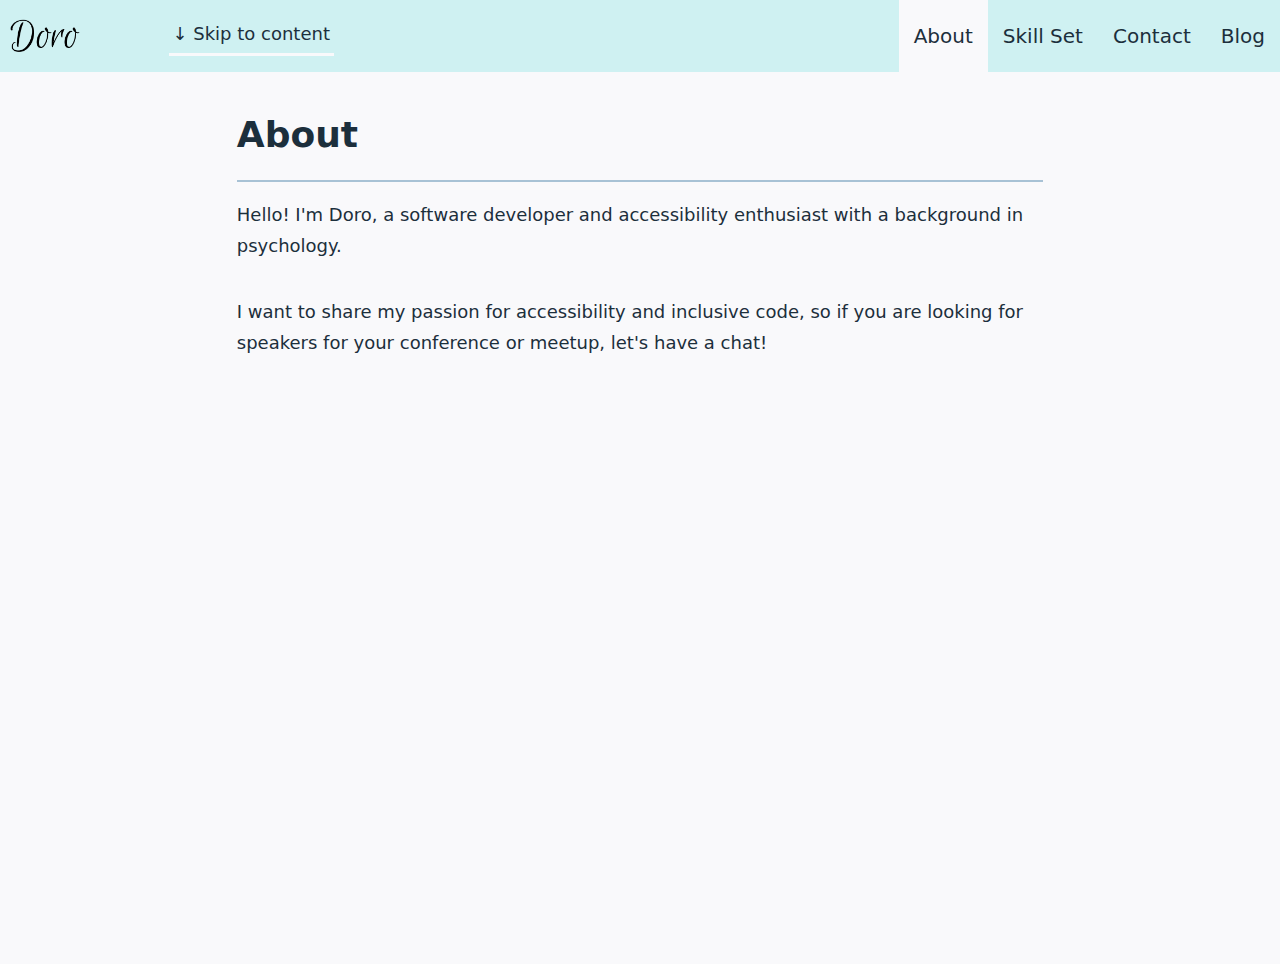
<file: index.html>
<!DOCTYPE html>
<html lang="en">
<head>
    <meta charset="UTF-8">
    <meta name="viewport" content="width=device-width, initial-scale=1.0">
    <title>About, Doro Hinrichs</title>
    <link rel="stylesheet" href="index.css"/>
    <link rel="stylesheet" href="index.css"/>
</head>
<body>
    <header>
      <div class="logo-skiplink-container">
        <img src="./images/doroLogo.png" alt="Doro logo" class="doro-logo">
        <a href="#main" class="skip-to-content"><span aria-hidden="true">&darr;&nbsp;</span>Skip to content</a>
      </div>
        <nav>
            <a href="index.html" class="nav-link active">About</a>
            <span class="line" aria-hidden="true"></span>
            <a href="skills.html" class="nav-link">Skill Set</a>
            <span class="line" aria-hidden="true"></span>
            <a href="contact.html" class="nav-link">Contact</a>
            <span class="line" aria-hidden="true"></span>
            <a href="blog.html" class="nav-link">Blog</a>
        </nav>
    </header>
    <main id="main">
        <section>
            <h1>About</h1>
            <p>
              Hello! I&apos;m Doro, a software developer and accessibility enthusiast with a background in psychology.
            </p>
            <p>
              I want to share my passion for accessibility and inclusive code, so if you 
              are looking for speakers for your conference or meetup, let&apos;s have a chat!
            </p>
          </section>
    </main>
</body>
</html>
</file>
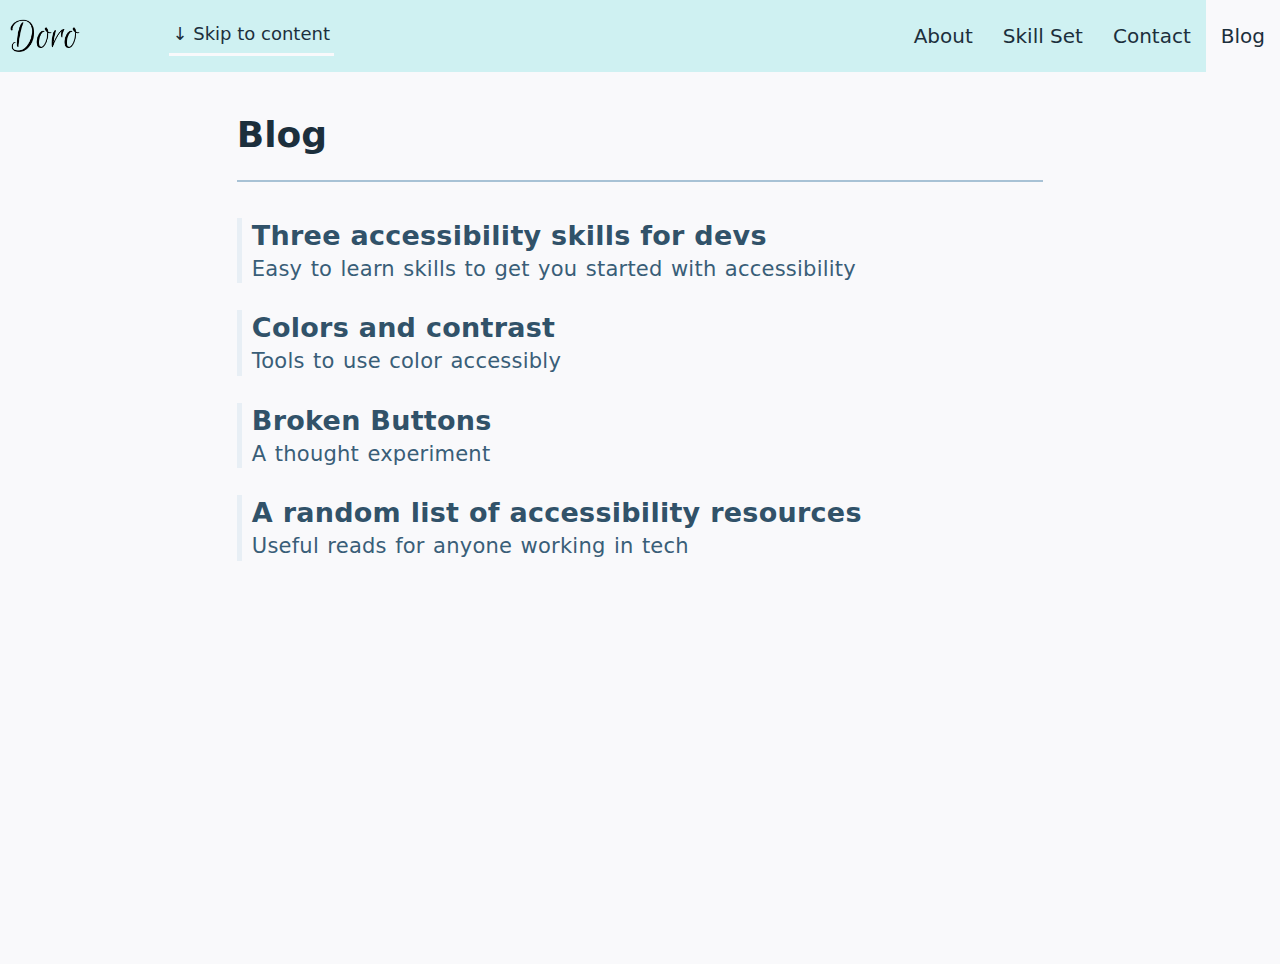
<file: blog.html>
<!DOCTYPE html>
<html lang="en">
<head>
    <meta charset="UTF-8">
    <meta name="viewport" content="width=device-width, initial-scale=1.0">
    <title>Blog, Doro Hinrichs</title>
    <link rel="stylesheet" href="index.css"/>
    <link rel="stylesheet" href="blog.css"/>
</head>
<body>
    <header>
      <div class="logo-skiplink-container">
        <img src="./images/doroLogo.png" alt="Doro logo" class="doro-logo">
        <a href="#main" class="skip-to-content"><span aria-hidden="true">&darr;&nbsp;</span>Skip to content</a>
      </div>
        <nav>
          <a href="index.html" class="nav-link">About</a>
          <span class="line" aria-hidden="true"></span>
          <a href="skills.html" class="nav-link">Skill Set</a>
          <span class="line" aria-hidden="true"></span>
          <a href="contact.html" class="nav-link">Contact</a>
          <span class="line before-active" aria-hidden="true"></span>
          <a href="blog.html" class="nav-link active">Blog</a>
      </nav>
    </header>
    <main id="main">
      <section class="blog-container">
        <h1>Blog</h1>
        <div class="blog-post-links-container">
        <a href="three_things.html" class="blog-post-links">
          <h2>Three accessibility skills for devs</h2>
          <h3>Easy to learn skills to get you started with accessibility</h3>
        </a>
        <a href="useful_links.html" class="blog-post-links">
          <h2>Colors and contrast</h2>
          <h3>Tools to use color accessibly</h3>
        </a>
        <a href="broken_button.html" class="blog-post-links">
          <h2>Broken Buttons</h2>
          <h3>A thought experiment</h3>
        </a>
        <a href="random_resources.html" class="blog-post-links">
          <h2>A random list of accessibility resources</h2>
          <h3>Useful reads for anyone working in tech</h3>
        </a>
      </div>
      </section>
    </main>
</body>
</html>
</file>
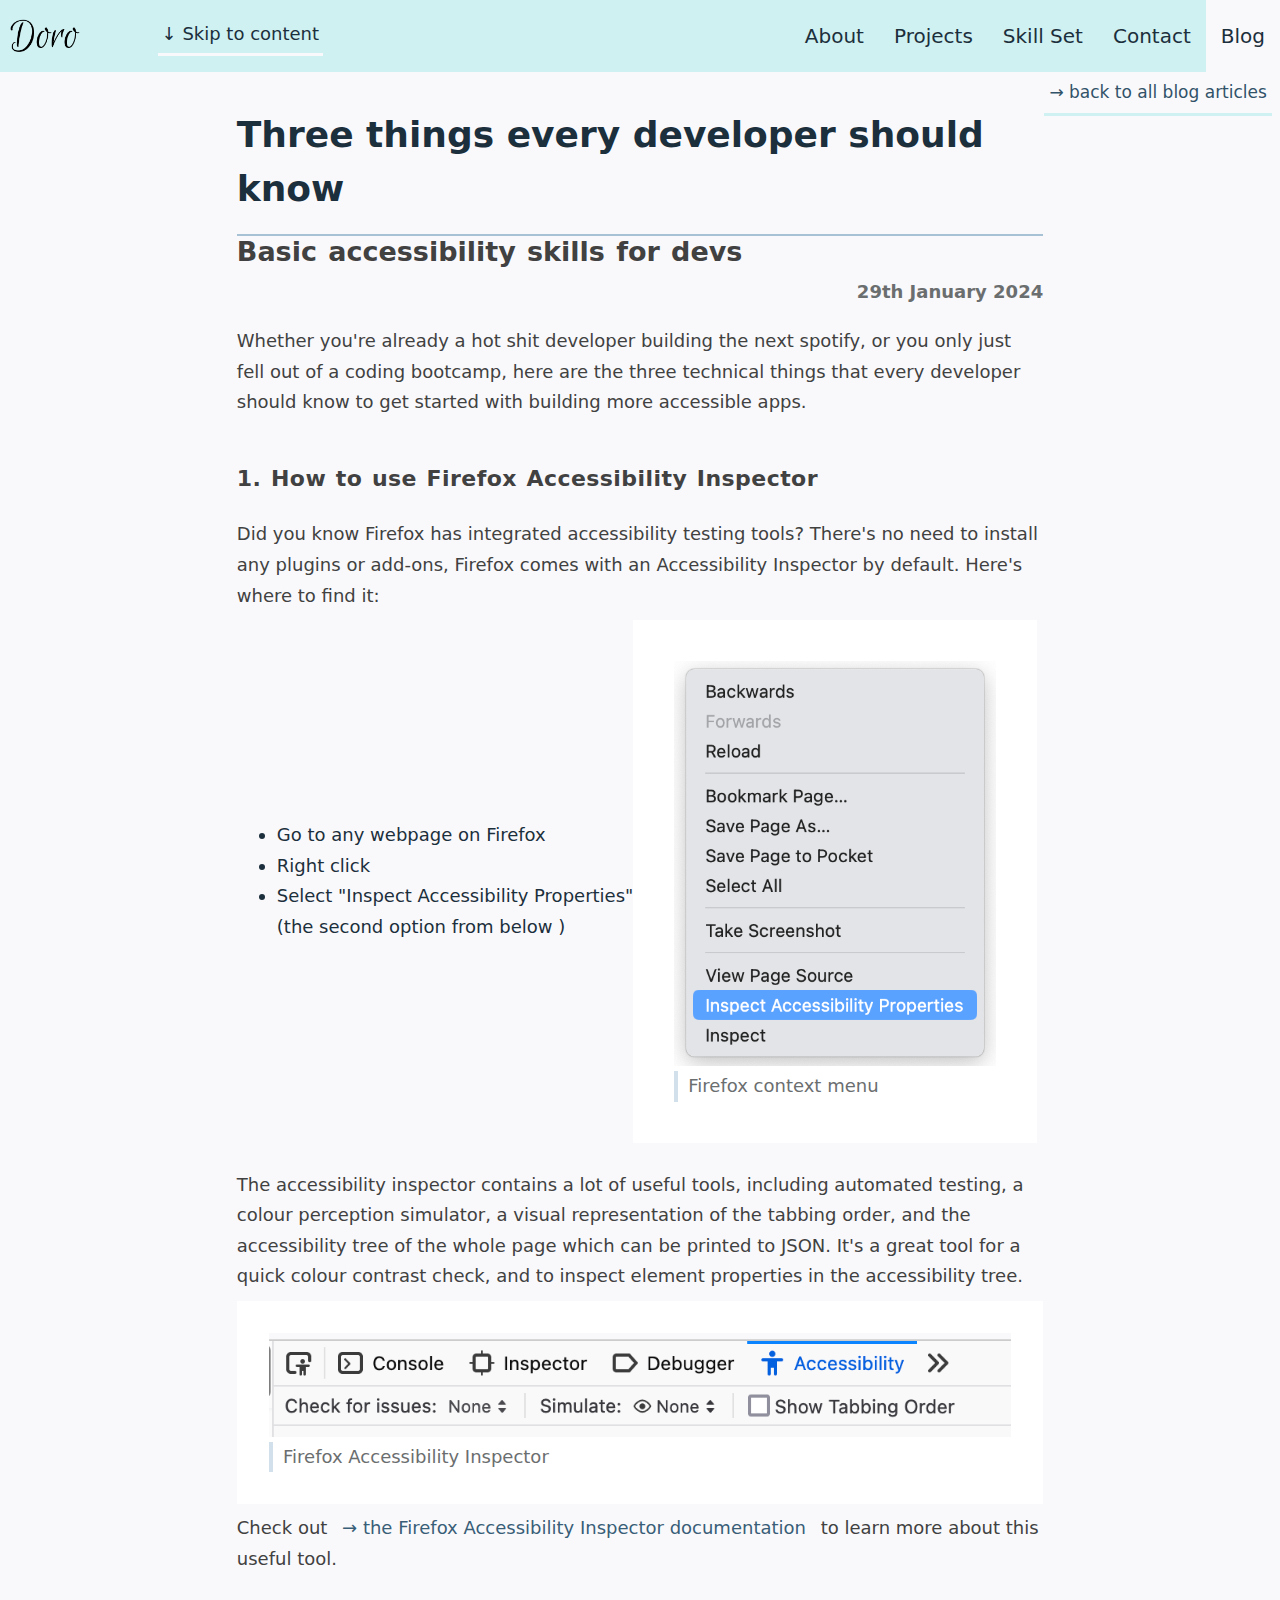
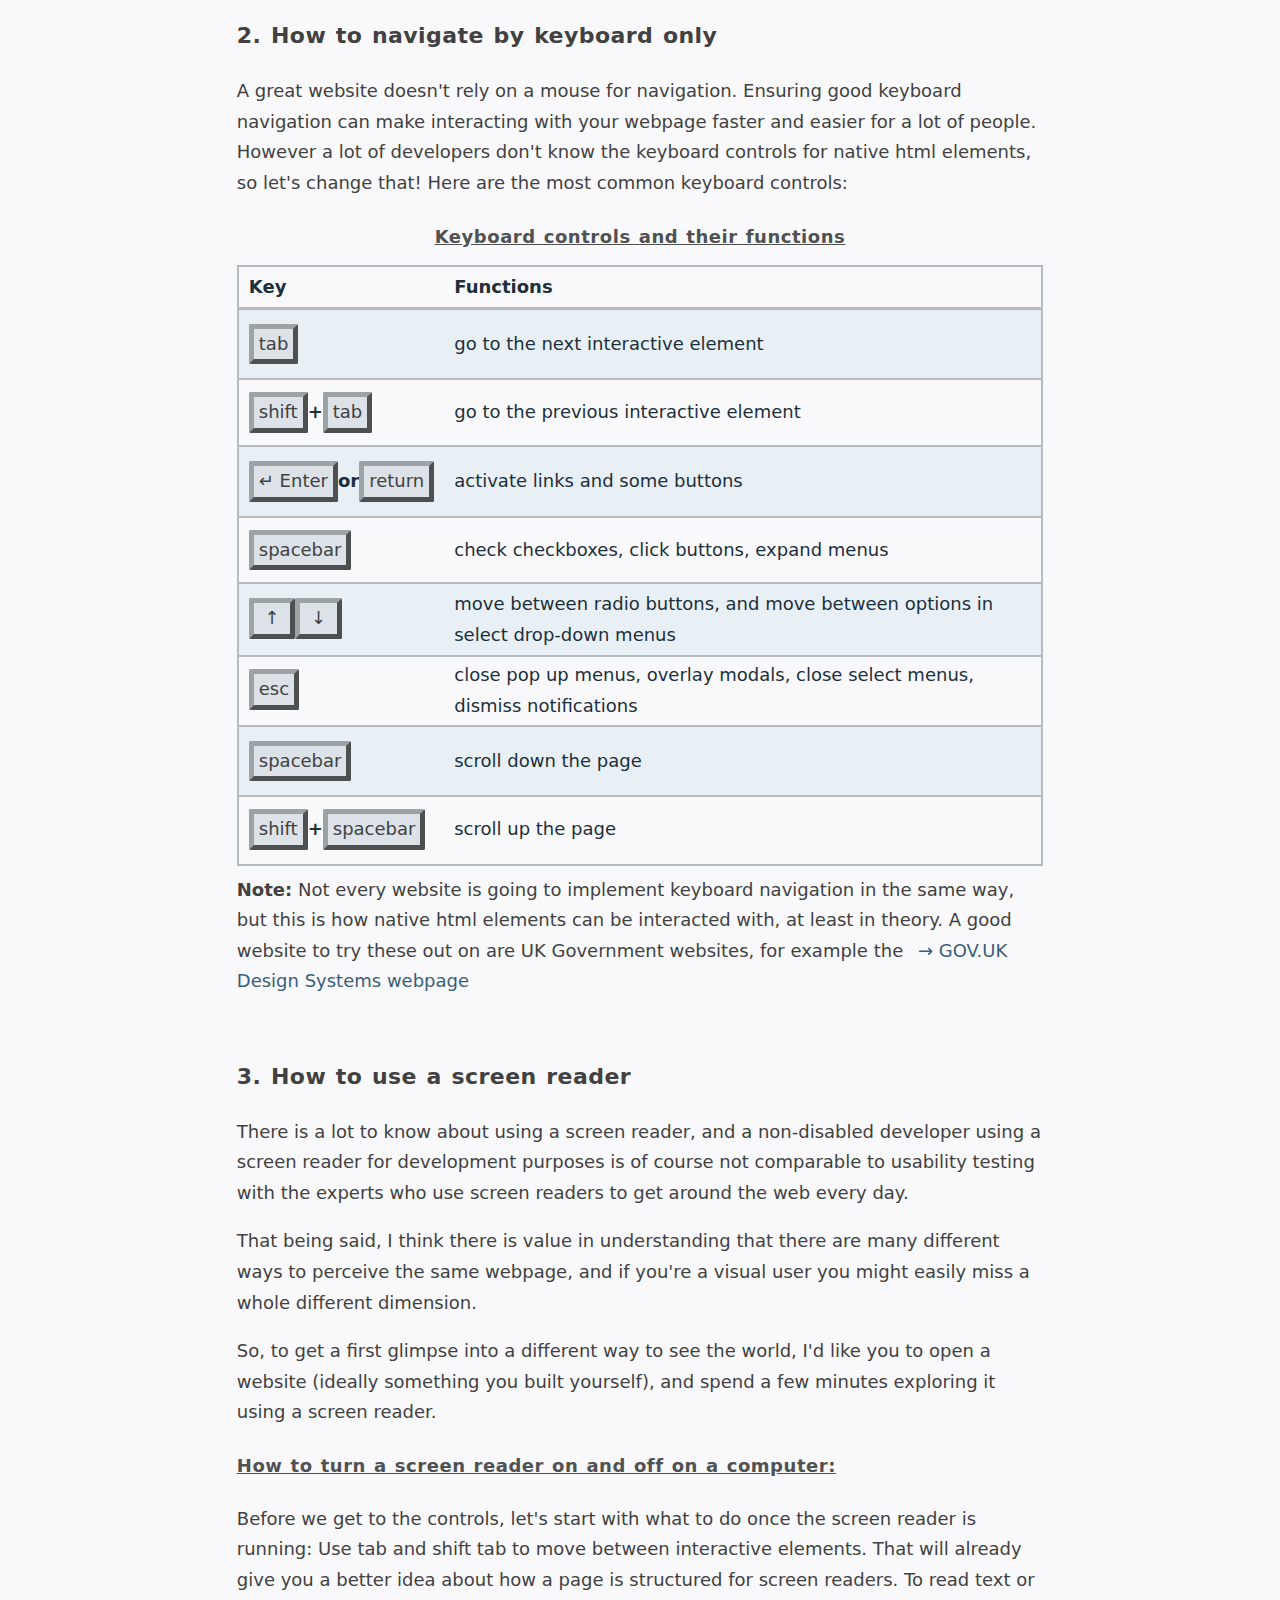
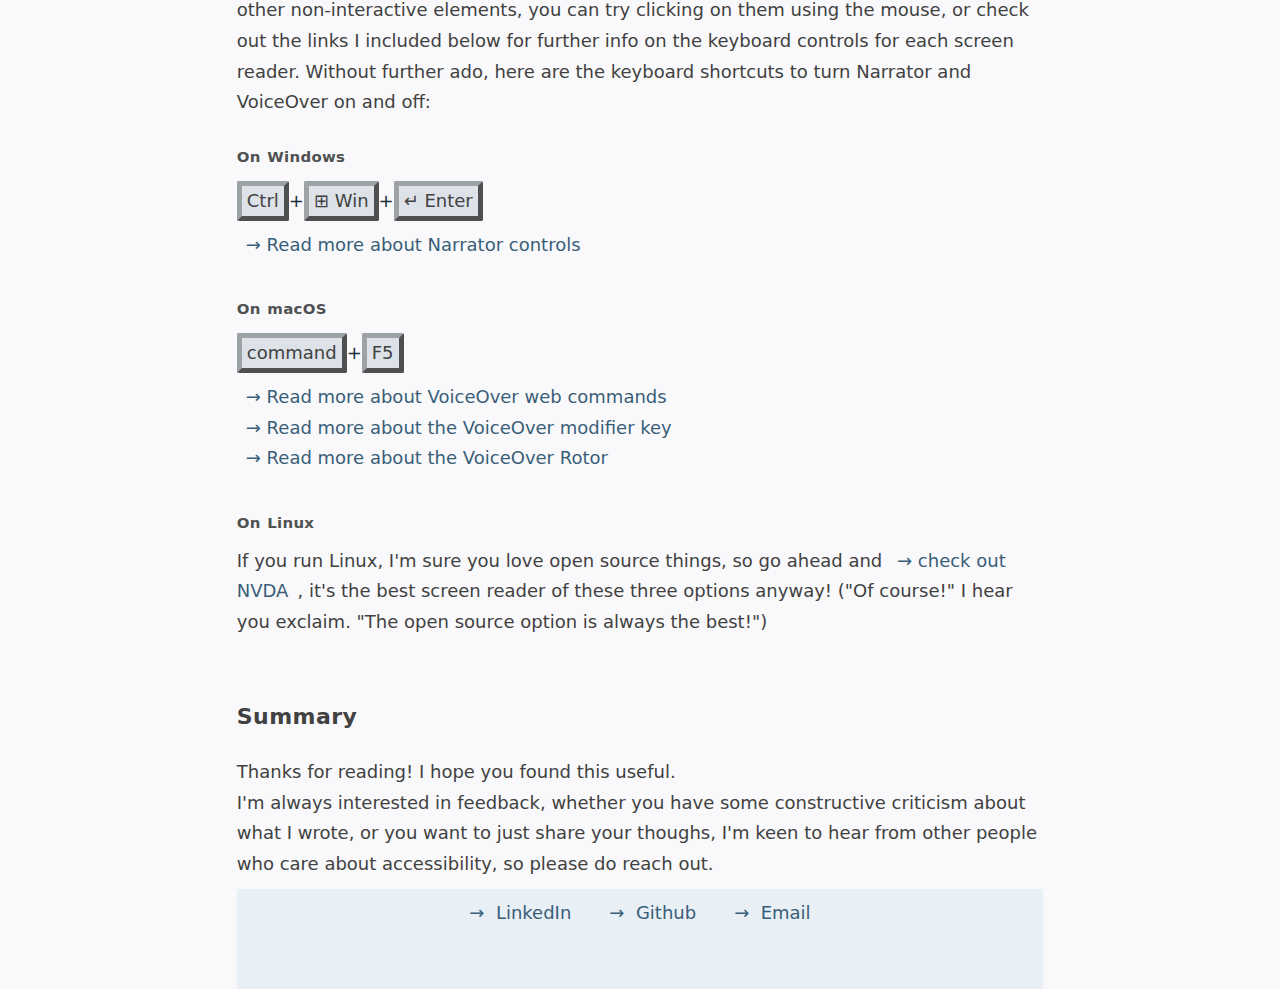
<file: blog_post_one.html>
<!DOCTYPE html>
<html lang="en">
<head>
    <meta charset="UTF-8">
    <meta name="viewport" content="width=device-width, initial-scale=1.0">
    <title>Blog title one</title>
    <link rel="stylesheet" href="index.css"/>
    <link rel="stylesheet" href="blog.css"/>
</head>
<body>
    <header>
      <div class="logo-skiplink-container">
        <img src="./images/doroLogo.png" alt="Doro logo" class="doro-logo">
        <a href="#main" class="skip-to-content"><span class="arrow-down" aria-hidden="true">&darr;&nbsp;</span>Skip to content</a>
      </div>
        <nav>
          <a href="index.html" class="nav-link">About</a>
          <span class="line" aria-hidden="true"></span>          
          <a href="projects.html" class="nav-link">Projects</a>
          <span class="line" aria-hidden="true"></span>
          <a href="skills.html" class="nav-link">Skill Set</a>
          <span class="line" aria-hidden="true"></span>
          <a href="contact.html" class="nav-link">Contact</a>
          <span class="line before-active" aria-hidden="true"></span>
          <a href="blog.html" class="nav-link active">Blog</a>
      </nav>
    </header>
    <main id="main">
      <section class="blog-post-container">
        <a href="blog.html" class="back-to-blog-link">
          <span aria-hidden="true">&rarr;&nbsp;</span>
          back to all blog articles
        </a>
        <h1>Three things every developer should know</h1>
        <h2>Basic accessibility skills for devs</h2>
        <p class="date">29th January 2024</p>
        <p>
          Whether you're already a hot shit developer building the next
          spotify, or you only just fell out of a coding bootcamp, here are the 
          three technical things that every developer should know to
          get started with building more accessible apps. 
        </p>
        <h3>1. How to use Firefox Accessibility Inspector</h3>
        <p>
          Did you know Firefox has integrated accessibility testing tools?
          There's no need to install any plugins or add-ons, 
          Firefox comes with an Accessibility Inspector by default. 
          Here's where to find it:
          <div class="list-image-container">
          <ul>
            <li>Go to any webpage on Firefox</li>
            <li>Right click</li>
            <li>Select "Inspect Accessibility Properties"
              <br/>(the second option from below )</li>
          </ul>
          <div class="image-text-container">
          <img src="./images/inspect_firefox.png" alt="firefox context menu" class="img-portrait">
          <p class="image-description">Firefox context menu</p>
          </div>
        </div>
        </p>
        <p>
        The accessibility inspector contains a lot of useful tools, 
        including automated testing, a colour perception simulator, a visual 
        representation of the tabbing order, and the accessibility tree of the whole 
        page which can be printed to JSON. It's a great tool for a quick colour contrast check,
        and to inspect element properties in the accessibility tree. 
        </p>
        <div class="image-text-container">
          <img src="./images/firefox_menu.png" alt="firefox accessibility inspector" class="img-landscape">
          <p class="image-description">Firefox Accessibility Inspector</p>  
        </div>
        <p>
          Check out
          <a href="https://firefox-source-docs.mozilla.org/devtools-user/accessibility_inspector/" class="external-link">
            <span class="arrow-down" aria-hidden="true">&rarr;&nbsp;</span>the Firefox Accessibility Inspector documentation
          </a>
          to learn more about this useful tool.
        </p>
        <h3>2. How to navigate by keyboard only</h3>
        <p>
          A great website doesn't rely on a mouse for navigation.
          Ensuring good keyboard navigation can make interacting with your
          webpage faster and easier for a lot of people.
          However a lot of developers don't know the keyboard controls for
          native html elements, so let's change that!  
          Here are the most common keyboard controls: 
          <table>
            <caption><h4>Keyboard controls and their functions</h4></caption>
            <thead>
              <tr>
                <th scope="col">Key</th>
                <th scope="col">Functions</th>
              </tr>
            </thead>
            <tbody>
              <tr>
                <th scope="row" class="key-cell"><p class="keyboard-key">tab</p></th>
                <td>go to the next interactive element</td>
              </tr>
              <tr>
                <th scope="row" class="key-cell"><p class="keyboard-key">shift</p>+<p class="keyboard-key">tab</p></th>
                <td>go to the previous interactive element</td>
              </tr>
              <tr>
                <th scope="row" class="key-cell"><p class="keyboard-key"><span aria-hidden="true">&crarr;&nbsp</span>Enter</p> or <p class="keyboard-key">return</p></th>
                <td>activate links and some buttons</td>
              </tr>
              <tr>
                <th scope="row" class="key-cell"><p class="keyboard-key">spacebar</p></th>
                <td>check checkboxes, click buttons, expand menus </td>
              </tr>
              <tr>
                <th scope="row" class="key-cell">
                  <p class="visually-hidden">up arrow</p>
                  <p class="keyboard-key" aria-hidden="true">&nbsp;&uarr;&nbsp;</p>
                  <p class="visually-hidden">down arrow</p>
                  <p class="keyboard-key" aria-hidden="true">&nbsp;&darr;&nbsp;</p> 
                </th>
                <td>move between radio buttons, and move between options in select drop-down menus</td>
              </tr>
              <tr>
                <th scope="row" class="key-cell"><p class="keyboard-key">esc</p></th>
                <td>close pop up menus, overlay modals, close select menus, dismiss notifications</td>
              </tr>
              <tr>
                <th scope="row" class="key-cell"><p class="keyboard-key">spacebar</p></th>
                <td>scroll down the page</td>
              </tr>
              <tr>
                <th scope="row" class="key-cell"><p class="keyboard-key">shift</p>+<p class="keyboard-key">spacebar</p></th>
                <td>scroll up the page</td>
              </tr>
            </tbody>
          </table>
          <p><b>Note:</b> Not every website is going to implement keyboard navigation in the same way, 
            but this is how native html elements can be interacted with, at least in theory.
            A good website to try these out on are UK Government websites, for example the
            <a href="https://design-system.service.gov.uk/components/" class="external-link"><span class="arrow-down" aria-hidden="true">&rarr;&nbsp;</span>GOV.UK Design Systems webpage</a>
          </p>
        </p>
        <h3>3. How to use a screen reader</h3>
        <p>
          There is a lot to know about using a screen reader, and a non-disabled developer
          using a screen reader for development purposes is of course not
          comparable to usability testing with the experts who use screen readers 
          to get around the web every day. 
        </p>
        <p>
          That being said, I think there is value in understanding
          that there are many different ways to perceive the same webpage, 
          and if you're a visual user you might easily miss a whole 
          different dimension. 
        </p>
        <p>
          So, to get a first glimpse into a different way to see the world, 
          I'd like you to open a website (ideally something you built yourself), 
          and spend a few minutes exploring it using a screen reader. 
        </p>
        <h4>
          How to turn a screen reader on and off on a computer:
        </h4>
        <p>
          Before we get to the controls, let's start with what to do 
          once the screen reader is running: 
          Use tab and shift tab to move between interactive elements.
          That will already give you a better idea about how a page is structured
          for screen readers. 
          To read text or other non-interactive elements, you can try 
          clicking on them using the mouse, or check out the links I included below 
          for further info on the keyboard controls for each screen reader.
          Without further ado, here are the keyboard shortcuts to turn  
          Narrator and VoiceOver on and off:
        </p>
        <article>
          <h5>On Windows</h5>
          <div class="shortcuts-container">
          <p class="keyboard-key">Ctrl</p>
          +<p class="keyboard-key"><span class="visually-hidden">windows key</span><span aria-hidden="true">⊞ Win</span></p>
          +<p class="keyboard-key"><span aria-hidden="true">&crarr;&nbsp</span>Enter</p>
        </div>
        <a class="external-link" href="https://support.microsoft.com/en-us/windows/chapter-3-using-scan-mode-7b2af804-5a2f-90fd-b0e0-672f7cbbf2da#WindowsVersion=Windows_11">
          <span aria-hidden="true">&rarr;&nbsp;</span>Read more about Narrator controls</a>
        </article>
        <article>
        <h5>On macOS</h5>
        <div class="shortcuts-container">
          <p class="keyboard-key">command</p>
          + <p class="keyboard-key">F5</p>
        </div>
        <div">
        <a class="external-link" href="https://support.apple.com/en-gb/guide/voiceover/vo27972/10/mac/14.0">
          <span aria-hidden="true">&rarr;&nbsp;</span>Read more about VoiceOver web commands</a>
        </div>
        <div>
          <a class="external-link" href="https://support.apple.com/en-gb/guide/voiceover/unac048/10/mac/14.0">
          <span aria-hidden="true">&rarr;&nbsp;</span>Read more about the VoiceOver modifier key</a>
        </div>
        <div>
          <a class="external-link" href="https://support.apple.com/en-gb/guide/voiceover/mchlp2719/">
          <span aria-hidden="true">&rarr;&nbsp;</span>Read more about the VoiceOver Rotor</a>
        </div>
        </article>
        <article>
        <h5>On Linux</h5>
        <p>
          If you run Linux, I'm sure you love open source things, so go 
          ahead and <a href="https://www.nvaccess.org/about-nvda/" class="external-link"><span aria-hidden="true">&rarr;&nbsp;</span>check out NVDA</a>, 
          it's the best screen reader of these three options anyway!
          ("Of course!" I hear you exclaim. "The open source option 
          is always the best!")
        </p>
      </article>
      <h3>Summary</h3>
      <p>
        Thanks for reading! I hope you found this useful. 
        <br/>
        I'm always interested in feedback, whether you have some 
        constructive criticism about what I wrote, or you want to 
        just share your thoughs, I'm keen to hear from other people who care about
        accessibility, so please do reach out. 
      </p>
      <div class="contact-links-container">
        <a href="https://www.linkedin.com/in/doro-hinrichs/" class="external-link">
          <span aria-hidden="true">&rarr;&nbsp;</span>
          LinkedIn
        </a>
        <a href="https://github.com/D-oro" class="external-link">
          <span aria-hidden="true">&rarr;&nbsp;</span>
          Github
        </a>
        <a href="mailto:doro.codes@gmail.com" class="external-link">
          <span aria-hidden="true">&rarr;&nbsp;</span>
          Email
        </a>
      </div>
      </section>
    </main>
</body>
</html>
</file>
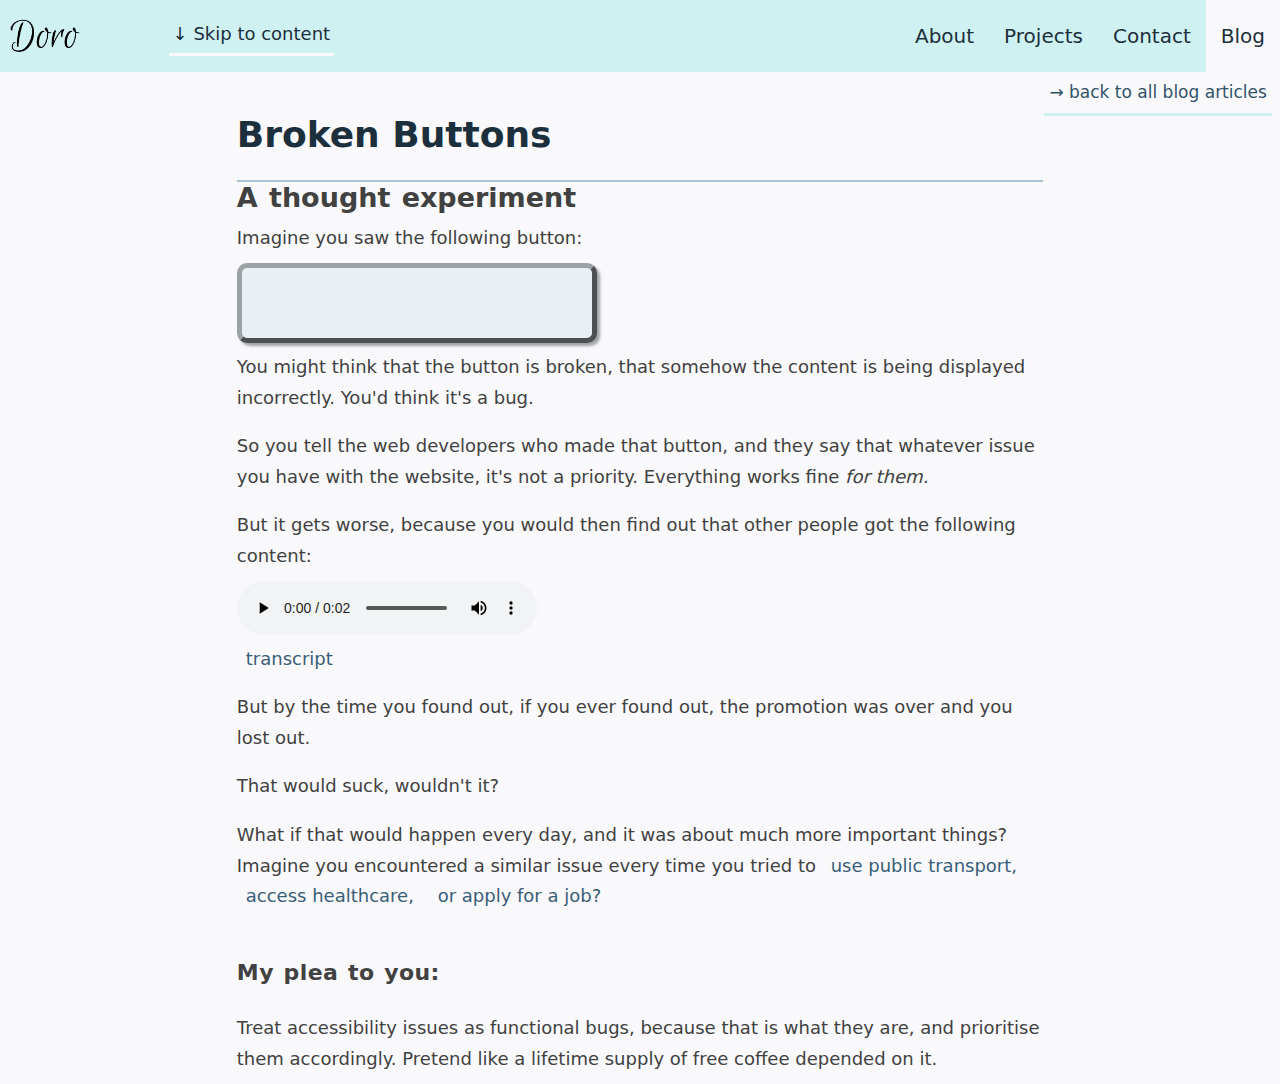
<file: broken_button.html>
<!DOCTYPE html>
<html lang="en">
<head>
    <meta charset="UTF-8">
    <meta name="viewport" content="width=device-width, initial-scale=1.0">
    <title>Blog, Doro Hinrichs</title>
    <link rel="stylesheet" href="index.css"/>
    <link rel="stylesheet" href="blog.css"/>
    <link rel="stylesheet" href="broken_button.css"/>
</head>
<body>
    <header>
      <div class="logo-skiplink-container">
        <img src="./images/doroLogo.png" alt="Doro logo" class="doro-logo">
        <a href="#main" class="skip-to-content"><span class="arrow-down" aria-hidden="true">&darr;&nbsp;</span>Skip to content</a>
      </div>
        <nav>
          <a href="index.html" class="nav-link">About</a>
          <span class="line" aria-hidden="true"></span>
          <a href="skills.html" class="nav-link">Projects</a>
          <span class="line" aria-hidden="true"></span>
          <a href="contact.html" class="nav-link">Contact</a>
          <span class="line before-active" aria-hidden="true"></span>
          <a href="blog.html" class="nav-link active">Blog</a>
      </nav>
    </header>
    <main id="main">
      <section class="blog-post-container">
        <a href="blog.html" class="back-to-blog-link">
          <span aria-hidden="true">&rarr;&nbsp;</span>
          back to all blog articles
        </a>
        <h1>Broken Buttons</h1>
        <h2>A thought experiment</h2>
        <h3 class="visually-hidden">
          Note: This page contains a button
          without any visual text on it to make a point to
          visual users that accessibility issues should be treated 
          as bugs in software development.
        </h3>
        <p>Imagine you saw the following button:</p>
        <a href="broken_page.html" class="blank-button" aria-label="Click here to get free coffee for life!"></a>
        <p>
          You might think that the button is broken,
          that somehow the content is
          being displayed incorrectly.
          You'd think it's a bug. 
        </p>
        <p>
          So you tell the web developers
          who made that button, and they
          say that whatever issue you have 
          with the website, it's not
          a priority. Everything works fine <i>for them.</i>
        </p>
        <p>
          But it gets worse, because you would then find out
          that other people got the following content: 
        </p>
        <audio controls>
          <source src="/audio/blank_button.mp3" type="audio/mpeg">
        </audio>
        <a href="transcript.html" class="external-link">transcript</a>
        <p>
          But by the time you found out, if you ever found out, 
          the promotion was over and you lost out. 
        </p>
        <p>
          That would suck, wouldn't it? 
        </p>
        <p>
          What if that would happen every day,
          and it was about much more important things?
          Imagine you encountered a similar issue every
          time you tried to
          <a class="external-link" href="https://www.transportforall.org.uk/news/inaccessible-inaccurate-unavailable-how-poor-travel-information-and-planning-tools-are-preventing-disabled-people-from-getting-around/">use public transport,</a>
          <a class="external-link" href="https://www.digitalhealth.net/2023/05/study-finds-two-thirds-of-uk-gp-surgery-websites-have-accessibility-errors/">access healthcare,</a>
          <a class="external-link" href="https://theconversation.com/digital-inaccessibility-blind-and-low-vision-people-have-powerful-technology-but-still-face-barriers-to-the-digital-world-212600">or apply for a job?</a>
        </p>
        <h3>My plea to you:</h3>
        <p>
          Treat accessibility issues as functional bugs, 
          because that is what they are, and prioritise them accordingly.
          Pretend like a lifetime supply of free coffee depended on it. 
        </p>
      </section>
    </main>
</body>
</html>
</file>
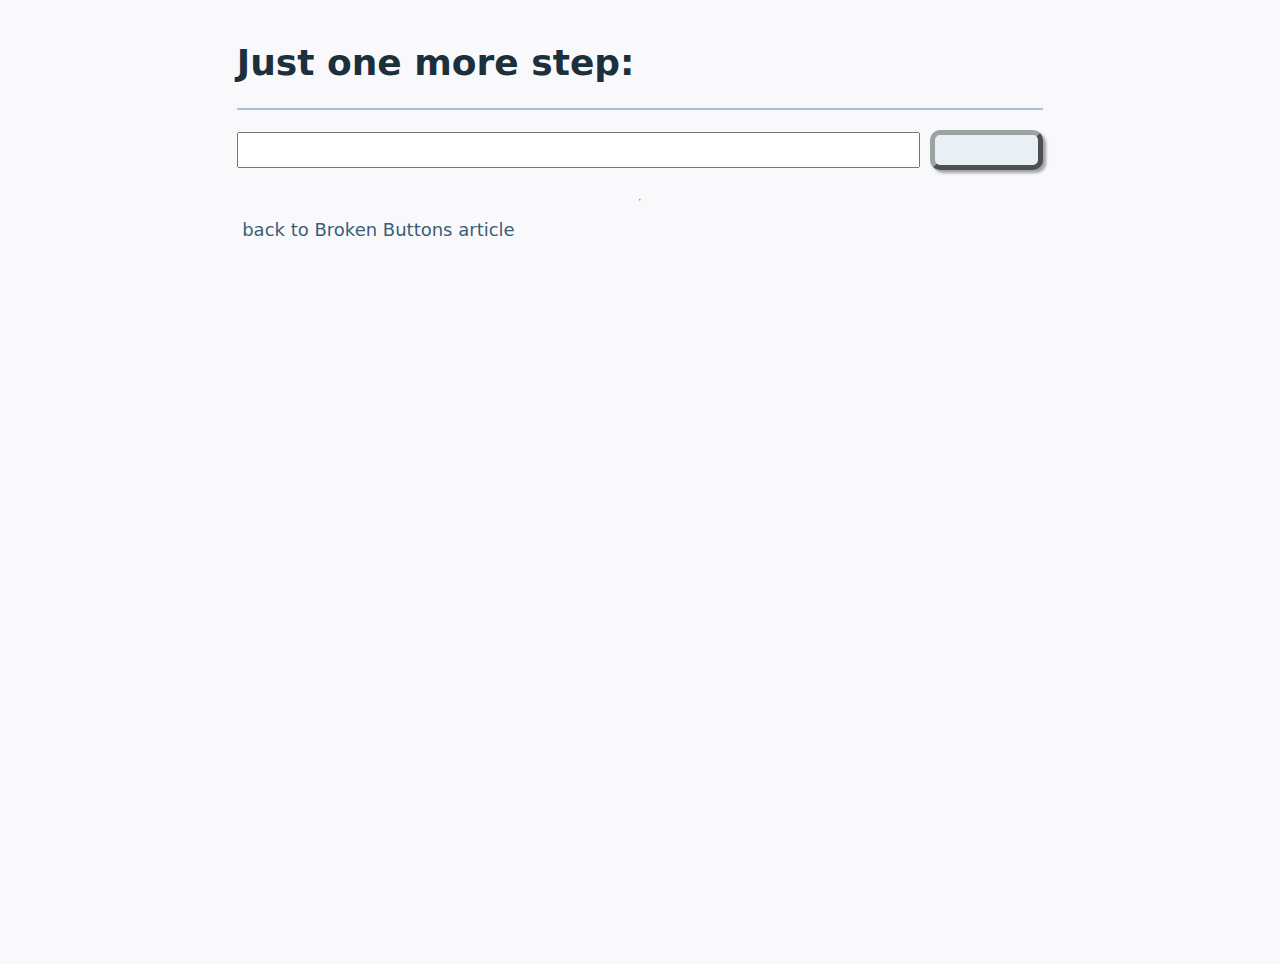
<file: broken_page.html>
<!DOCTYPE html>
<html lang="en">
<head>
    <meta charset="UTF-8">
    <meta name="viewport" content="width=device-width, initial-scale=1.0">
    <title>Blog, Doro Hinrichs</title>
    <link rel="stylesheet" href="index.css"/>
    <link rel="stylesheet" href="blog.css"/>
    <link rel="stylesheet" href="broken_button.css"/>
</head>
<body>
    <main id="main">
      <section class="blog-post-container">
        <h1>Just one more step:</h1>
        <div class="input-button-container">
        <label for="free-coffee" class="visually-hidden">enter your email for an endless supply of free coffee</label>
        <input id="free-coffee" type="text">
        <button class="blank-button blank-button-two" aria-label="not really, I am not that rich"></button>
      </div>
      <hr/>
      <a href="broken_button.html" class="internal-link">back to Broken Buttons article</a href="broken_button.html">
      </section>
    </main>
</body>
</html>
</file>
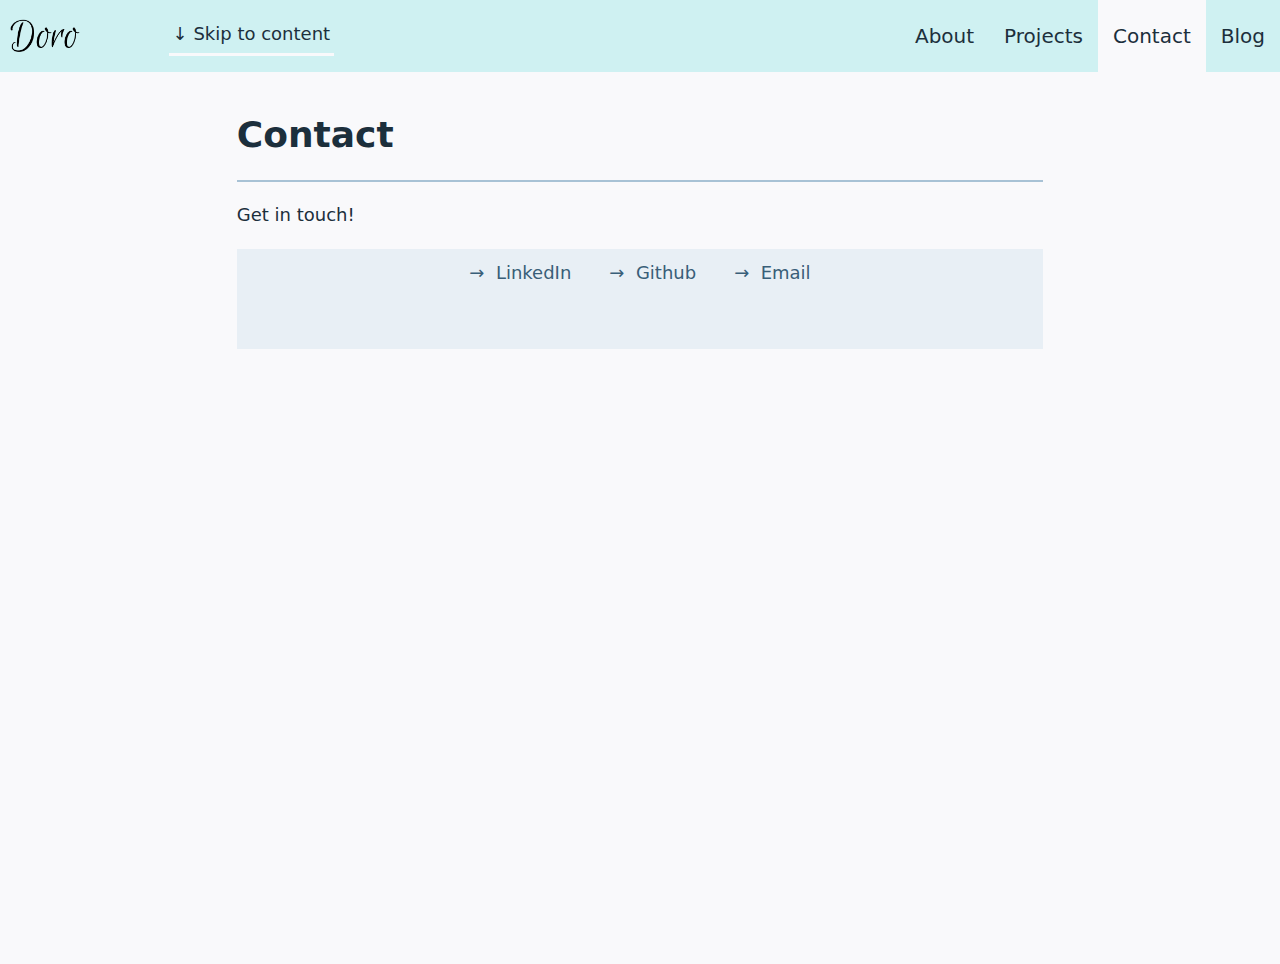
<file: contact.html>
<!DOCTYPE html>
<html lang="en">
<head>
    <meta charset="UTF-8">
    <meta name="viewport" content="width=device-width, initial-scale=1.0">
    <title>Contact, Doro Hinrichs</title>
    <link rel="stylesheet" href="index.css"/>
</head>
<body>
    <header>
        <div class="logo-skiplink-container">
            <img src="./images/doroLogo.png" alt="Doro logo" class="doro-logo">
            <a href="#main" class="skip-to-content"><span aria-hidden="true">&darr;&nbsp;</span>Skip to content</a>
          </div>
        <nav>
            <a href="index.html" class="nav-link">About</a>
            <span class="line" aria-hidden="true"></span>
            <a href="skills.html" class="nav-link">Projects</a>
            <span class="line before-active" aria-hidden="true"></span>
            <a href="contact.html" class="nav-link active">Contact</a>
            <span class="line" aria-hidden="true"></span>
            <a href="blog.html" class="nav-link">Blog</a>
        </nav>
    </header>
    <main id="main">
        <section className="contact-section">
            <h1>Contact</h1>
            <p>Get in touch!</p>
            <div class="contact-links-container">
              <a href="https://www.linkedin.com/in/doro-hinrichs/" class="external-link">
                <span aria-hidden="true">&rarr;&nbsp;</span>
                LinkedIn
              </a>
              <a href="https://github.com/D-oro" class="external-link">
                <span aria-hidden="true">&rarr;&nbsp;</span>
                Github
              </a>
              <a href="mailto:doro.codes@gmail.com" class="external-link">
                <span aria-hidden="true">&rarr;&nbsp;</span>
                Email
              </a>
            </div>
          </section>
    </main>
</body>
</html>
</file>
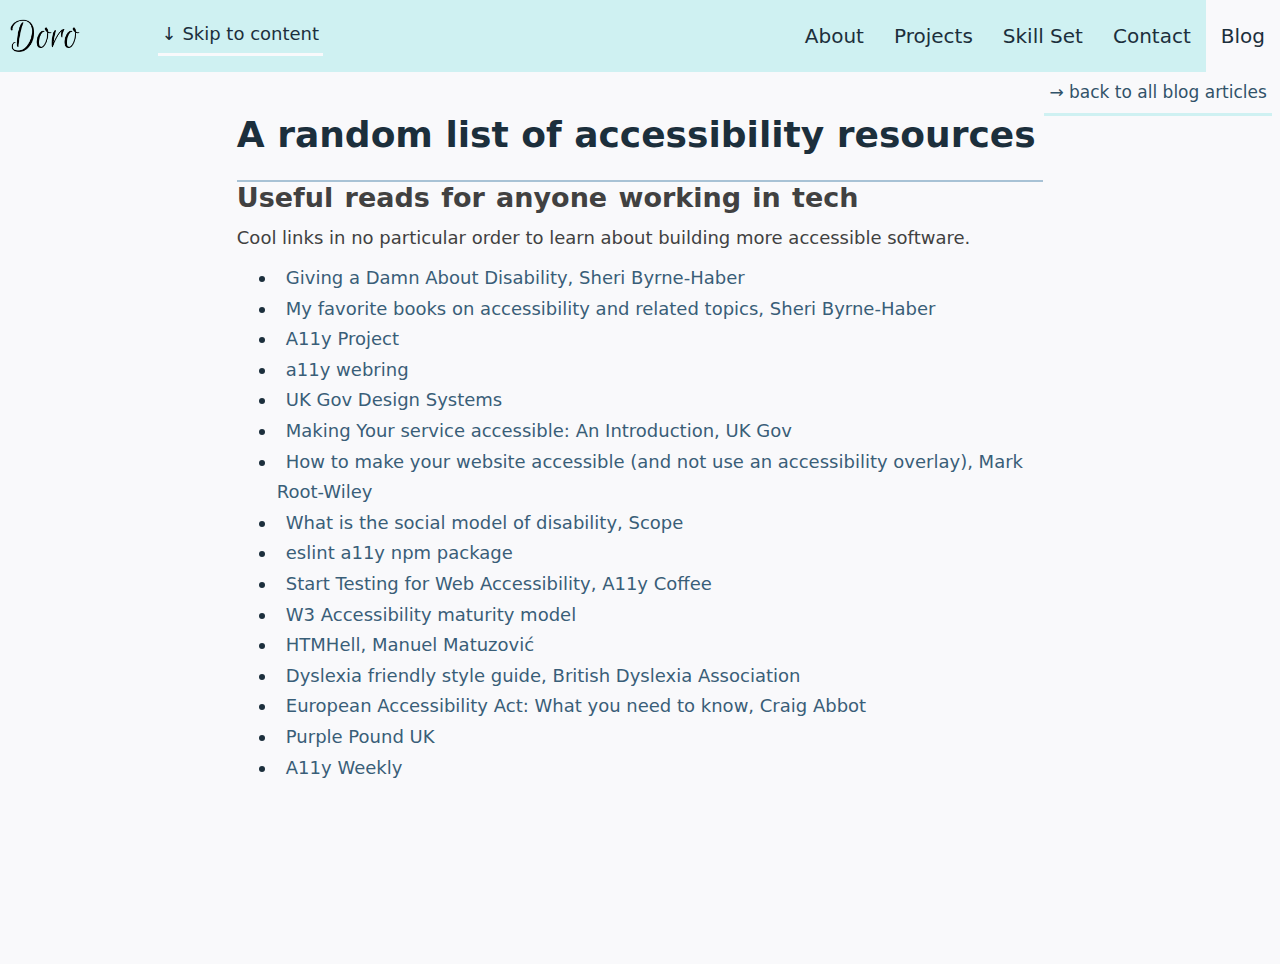
<file: random_resources.html>
<!DOCTYPE html>
<html lang="en">
<head>
    <meta charset="UTF-8">
    <meta name="viewport" content="width=device-width, initial-scale=1.0">
    <title>Blog, Doro Hinrichs</title>
    <link rel="stylesheet" href="index.css"/>
    <link rel="stylesheet" href="blog.css"/>
</head>
<body>
    <header>
      <div class="logo-skiplink-container">
        <img src="./images/doroLogo.png" alt="Doro logo" class="doro-logo">
        <a href="#main" class="skip-to-content"><span class="arrow-down" aria-hidden="true">&darr;&nbsp;</span>Skip to content</a>
      </div>
        <nav>
          <a href="index.html" class="nav-link">About</a>
          <span class="line" aria-hidden="true"></span>          
          <a href="projects.html" class="nav-link">Projects</a>
          <span class="line" aria-hidden="true"></span>
          <a href="skills.html" class="nav-link">Skill Set</a>
          <span class="line" aria-hidden="true"></span>
          <a href="contact.html" class="nav-link">Contact</a>
          <span class="line before-active" aria-hidden="true"></span>
          <a href="blog.html" class="nav-link active">Blog</a>
      </nav>
    </header>
    <main id="main">
      <section class="blog-post-container">
        <a href="blog.html" class="back-to-blog-link">
          <span aria-hidden="true">&rarr;&nbsp;</span>
          back to all blog articles
        </a>
        <h1>A random list of accessibility resources</h1>
        <h2>Useful reads for anyone working in tech</h2>
        <p>
          Cool links in no particular order to learn about building more accessible software.
        </p>
        <ul>
          <li><a class="external-link" href="https://www.accessibility.uxdesign.cc/">Giving a Damn About Disability, Sheri Byrne-Haber</a></li>
          <li><a class="external-link" href="https://sheribyrnehaber.com/my-favorite-books-on-accessibility-and-related-topics/">My favorite books on accessibility and related topics, Sheri Byrne-Haber</a></li>
          <li><a class="external-link" href="https://www.a11yproject.com/">A11y Project</a></li>
          <li><a class="external-link" href="https://a11y-webring.club/">a11y webring</a></li>
          <li><a class="external-link" href="https://design-system.service.gov.uk/components/">UK Gov Design Systems</a></li>
          <li><a class="external-link" href="https://www.gov.uk/service-manual/helping-people-to-use-your-service/making-your-service-accessible-an-introduction">Making Your service accessible: An Introduction, UK Gov</a></li>
          <li><a class="external-link" href="https://mrwweb.com/how-to-make-accessible-website/">How to make your website accessible (and not use an accessibility overlay), Mark Root-Wiley</a></li>
          <li><a class="external-link" href="https://youtu.be/0e24rfTZ2CQ?si=vcAp5bJXhI7QA-Kq">What is the social model of disability, Scope</a></li>
          <li><a class="external-link" href="https://www.npmjs.com/package/eslint-plugin-jsx-a11y">eslint a11y npm package</a></li>
          <li><a class="external-link" href="https://a11y.coffee/start-testing/">Start Testing for Web Accessibility, A11y Coffee</a></li>
          <li><a class="external-link" href="https://www.w3.org/TR/maturity-model/">W3 Accessibility maturity model</a></li>
          <li><a class="external-link" href="https://www.htmhell.dev/">HTMHell, Manuel Matuzović</a></li>
          <li><a class="external-link" href="https://www.bdadyslexia.org.uk/advice/employers/creating-a-dyslexia-friendly-workplace/dyslexia-friendly-style-guide">Dyslexia friendly style guide, British Dyslexia Association</a></li>
          <li><a class="external-link" href="https://www.craigabbott.co.uk/blog/european-accessibility-act-what-you-need-to-know/">European Accessibility Act: What you need to know, Craig Abbot</a></li>
          <li><a class="external-link" href="https://wearepurple.org.uk/the-purple-pound-infographic/">Purple Pound UK</a></li>
          <li><a class="external-link" href="https://a11yweekly.com/">A11y Weekly</a></li>
        </ul>
      </section>
    </main>
</body>
</html>
</file>
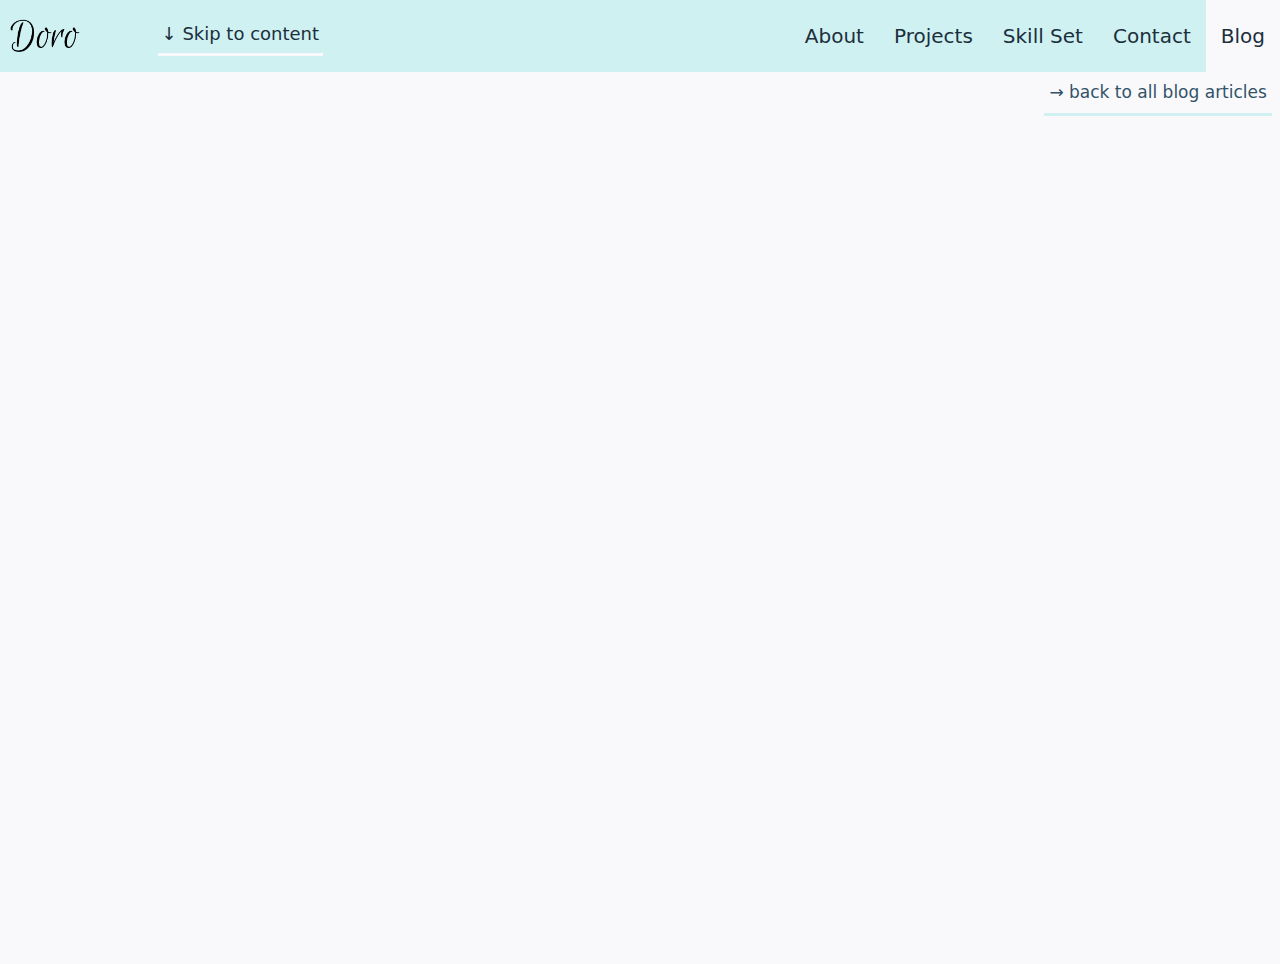
<file: simple_blog_template.html>
<!DOCTYPE html>
<html lang="en">
<head>
    <meta charset="UTF-8">
    <meta name="viewport" content="width=device-width, initial-scale=1.0">
    <title>Blog, Doro Hinrichs</title>
    <link rel="stylesheet" href="index.css"/>
    <link rel="stylesheet" href="blog.css"/>
</head>
<body>
    <header>
      <div class="logo-skiplink-container">
        <img src="./images/doroLogo.png" alt="Doro logo" class="doro-logo">
        <a href="#main" class="skip-to-content"><span class="arrow-down" aria-hidden="true">&darr;&nbsp;</span>Skip to content</a>
      </div>
        <nav>
          <a href="index.html" class="nav-link">About</a>
          <span class="line" aria-hidden="true"></span>          
          <a href="projects.html" class="nav-link">Projects</a>
          <span class="line" aria-hidden="true"></span>
          <a href="skills.html" class="nav-link">Skill Set</a>
          <span class="line" aria-hidden="true"></span>
          <a href="contact.html" class="nav-link">Contact</a>
          <span class="line before-active" aria-hidden="true"></span>
          <a href="blog.html" class="nav-link active">Blog</a>
      </nav>
    </header>
    <main id="main">
      <section class="blog-post-container">
        <a href="blog.html" class="back-to-blog-link">
          <span aria-hidden="true">&rarr;&nbsp;</span>
          back to all blog articles
        </a>
      </section>
    </main>
</body>
</html>
</file>
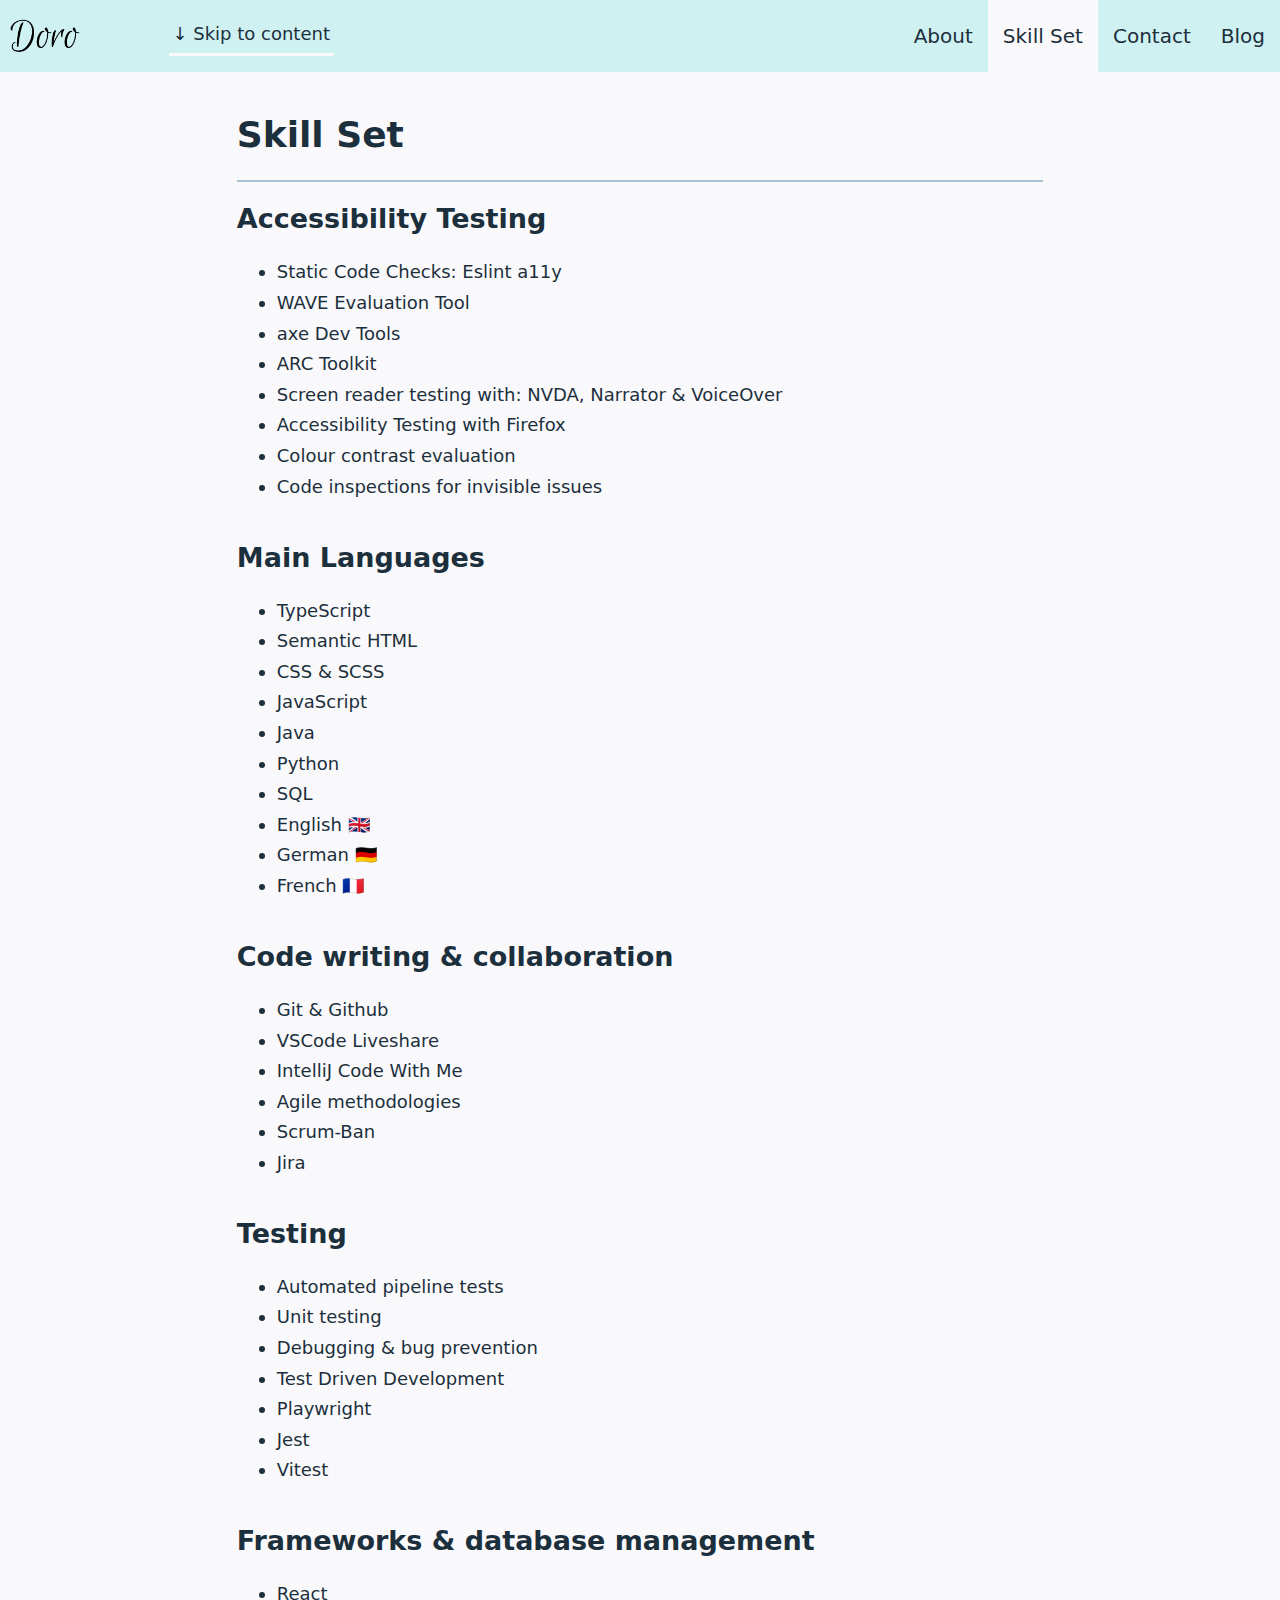
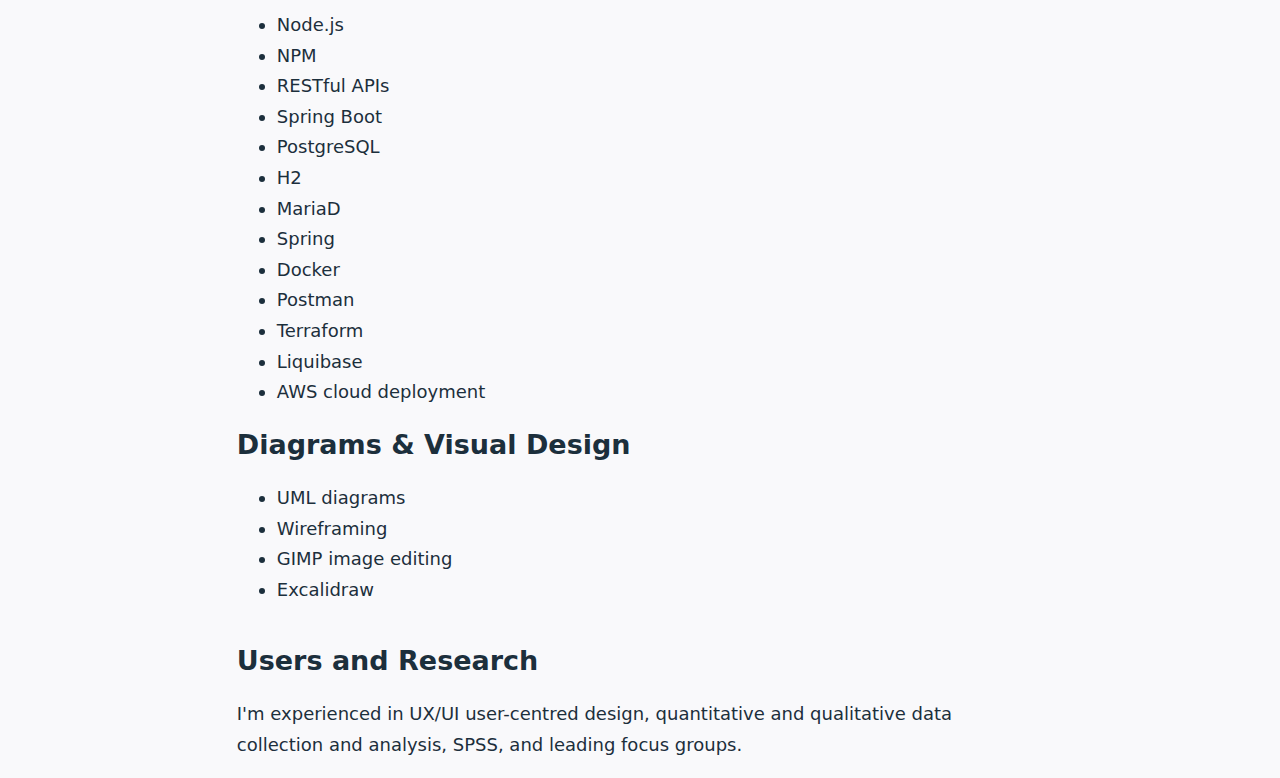
<file: skills.html>
<!DOCTYPE html>
<html lang="en">
<head>
    <meta charset="UTF-8">
    <meta name="viewport" content="width=device-width, initial-scale=1.0">
    <title>Skills, Doro Hinrichs</title>
    <link rel="stylesheet" href="index.css"/>
</head>
<body>
    <header>
      <div class="logo-skiplink-container">
        <img src="./doroLogo.png" alt="Doro logo" class="doro-logo">
        <a href="#main" class="skip-to-content"><span aria-hidden="true">&darr;&nbsp;</span>Skip to content</a>
      </div>
        <nav>
          <a href="index.html" class="nav-link">About</a>
          <span class="line" aria-hidden="true"></span>
          <a href="skills.html" class="nav-link active">Skill Set</a>
          <span class="line" aria-hidden="true"></span> 
          <a href="contact.html" class="nav-link">Contact</a>
          <span class="line" aria-hidden="true"></span>
          <a href="blog.html" class="nav-link">Blog</a>
      </nav>
    </header>
    <main id="main">
      <section className="skillsbox">
        <h1>Skill Set</h1>
        <article>
          <h2>Accessibility Testing</h2>
          <ul>
            <li>Static Code Checks: Eslint a11y</li>
            <li>WAVE Evaluation Tool</li>
            <li>axe Dev Tools</li>
            <li>ARC Toolkit</li>
            <li>Screen reader testing with: NVDA, Narrator & VoiceOver</li>
            <li>Accessibility Testing with Firefox</li>
            <li>Colour contrast evaluation</li>
            <li>Code inspections for invisible issues</li>
          </ul>
        </article>
        <article>
          <h2>Main Languages</h2>
          <ul>
            <li>TypeScript</li>
            <li>Semantic HTML</li>
            <li>CSS & SCSS</li>
            <li>JavaScript</li>
            <li>Java</li>
            <li>Python</li>
            <li>SQL</li>
            <li>
              English
              <span aria-hidden> 🇬🇧</span>
            </li>
            <li>
              German
              <span aria-hidden> 🇩🇪</span>
            </li>
            <li>
              French
              <span aria-hidden> 🇫🇷</span>
            </li>
          </ul>
        </article>
        <article>
          <h2>Code writing & collaboration</h2>
          <ul>
            <li>Git & Github</li>
            <li>VSCode Liveshare</li>
            <li>IntelliJ Code With Me</li>
            <li>Agile methodologies</li>
            <li>Scrum-Ban</li>
            <li>Jira</li>
          </ul>
        </article>
        <article>
          <h2>Testing</h2>
          <ul>
            <li>Automated pipeline tests</li>
            <li>Unit testing</li>
            <li>Debugging & bug prevention</li>
            <li>Test Driven Development</li>
            <li>Playwright</li>
            <li>Jest</li>
            <li>Vitest</li>
          </ul>
        </article>
        <article>
          <h2>Frameworks & database management</h2>
          <ul>
            <li>React</li>
            <li>Node.js</li>
            <li>NPM</li>
            <li>RESTful APIs</li>
            <li>Spring Boot</li>
            <li>PostgreSQL</li>
            <li>H2</li>
            <li>MariaD</li>
            <li>Spring</li>
            <li>Docker</li>
            <li>Postman</li>
            <li>Terraform</li>
            <li>Liquibase</li>
            <li>AWS cloud deployment</li>
          </ul>
          <h2>Diagrams & Visual Design</h2>
          <ul>
            <li>UML diagrams</li>
            <li>Wireframing</li>
            <li>GIMP image editing</li>
            <li>Excalidraw</li>
          </ul>
        </article>
        <article>
          <h2>Users and Research </h2>
          <p>
            I&apos;m experienced in UX/UI user-centred design, quantitative and
            qualitative data collection and analysis, SPSS, and leading focus groups.
          </p>
        </article>
      </section>
    </main>
</body>
</html>
</file>
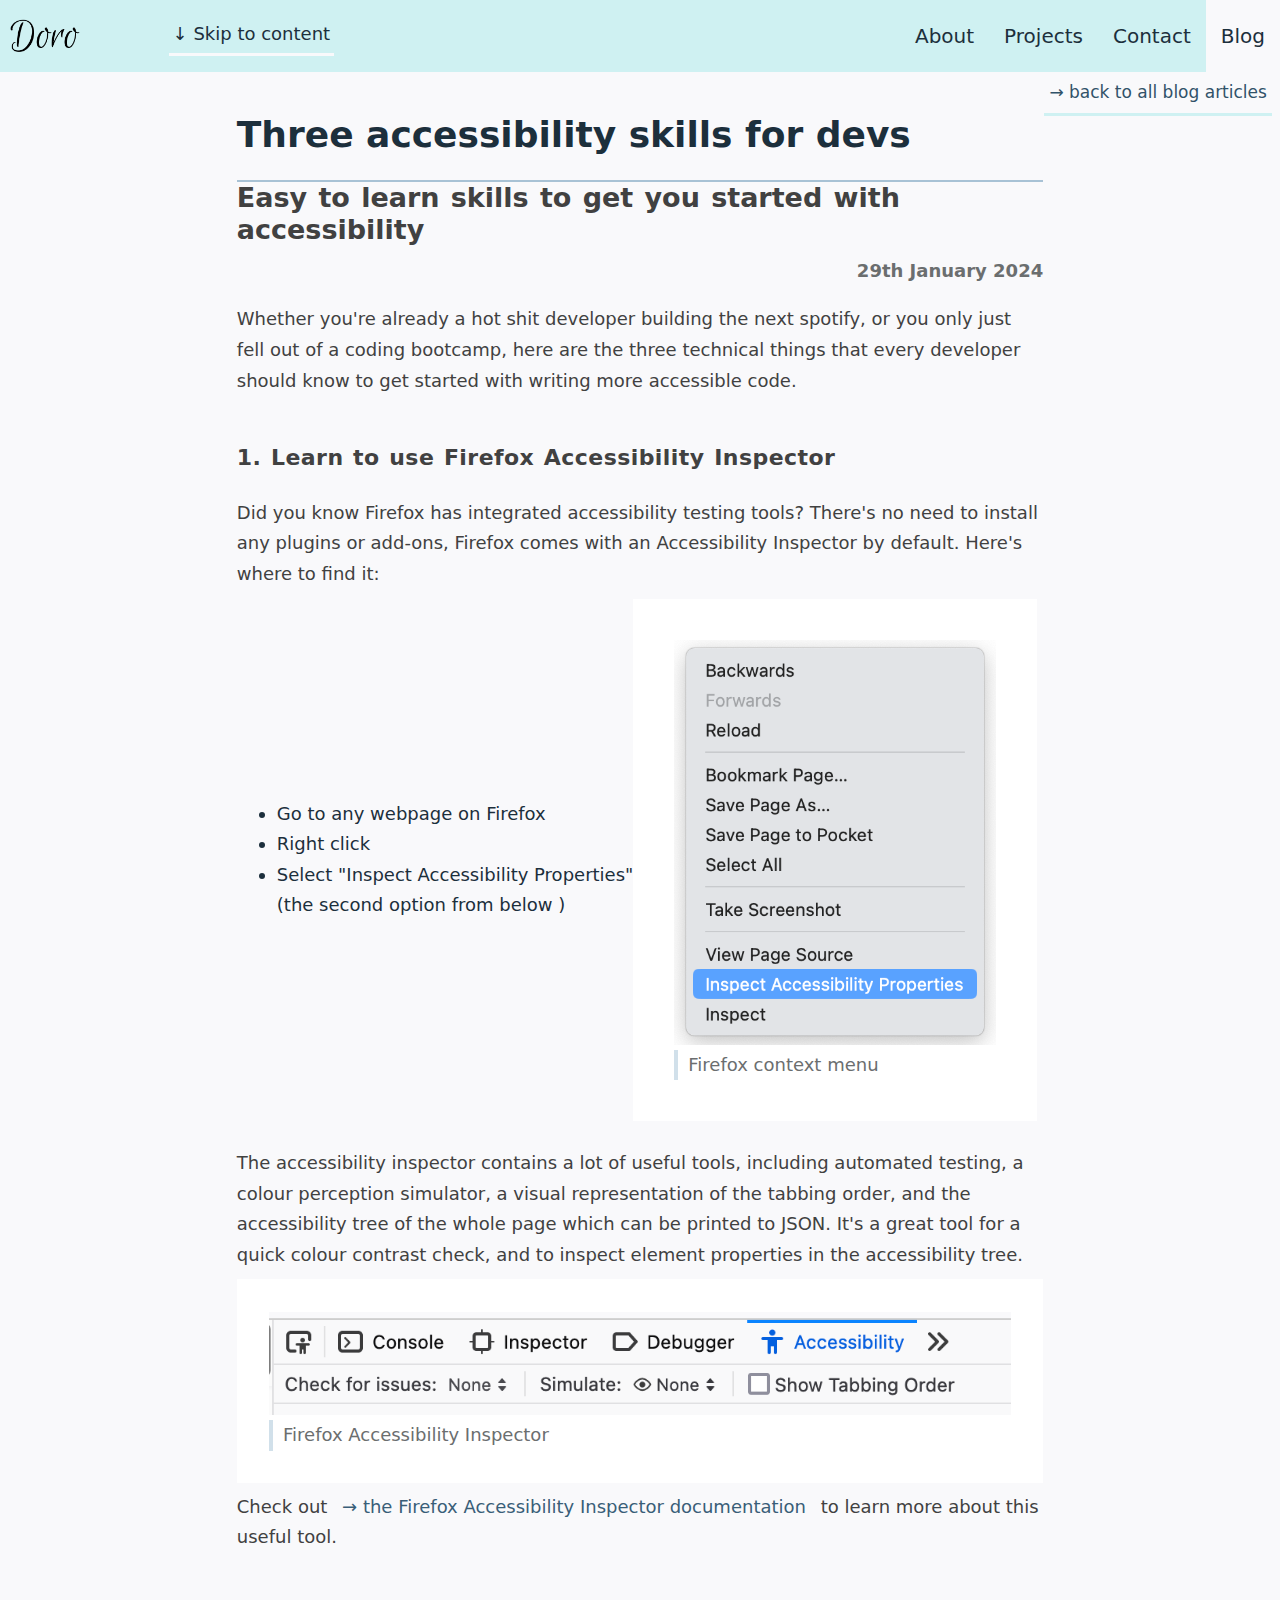
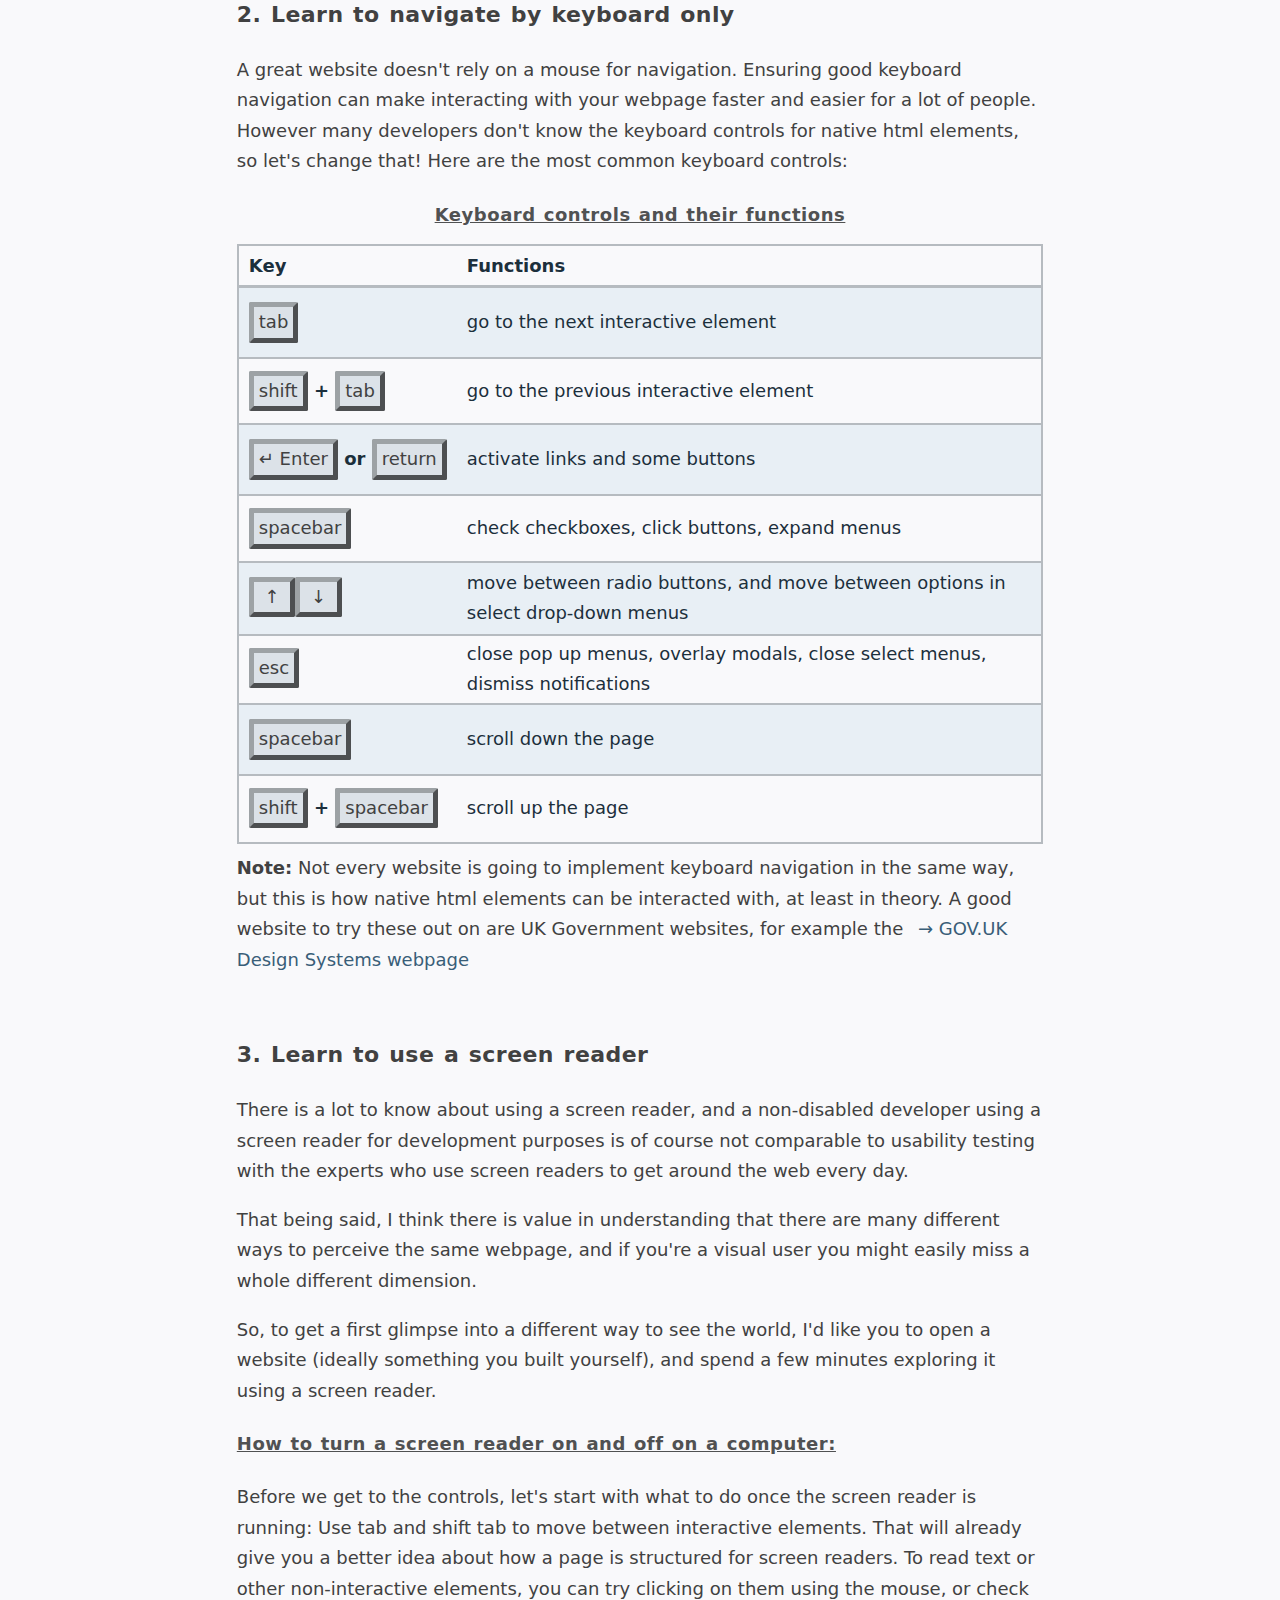
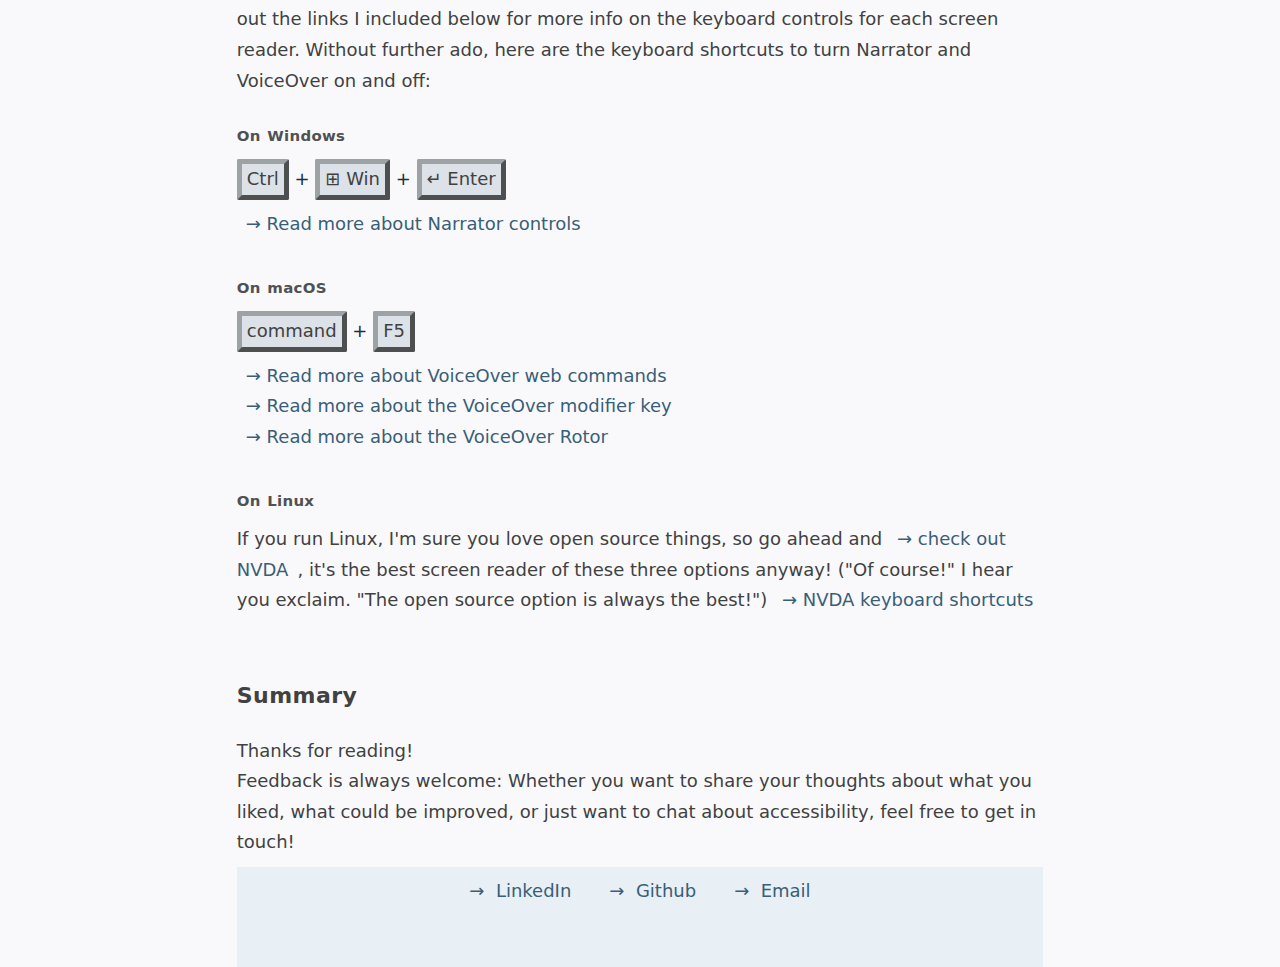
<file: three_things.html>
<!DOCTYPE html>
<html lang="en">
<head>
    <meta charset="UTF-8">
    <meta name="viewport" content="width=device-width, initial-scale=1.0">
    <title>Three Things Every Developer Should Know, Doro Hinrichs</title>
    <link rel="stylesheet" href="index.css"/>
    <link rel="stylesheet" href="blog.css"/>
</head>
<body>
    <header>
      <div class="logo-skiplink-container">
        <img src="./images/doroLogo.png" alt="Doro logo" class="doro-logo">
        <a href="#main" class="skip-to-content"><span class="arrow-down" aria-hidden="true">&darr;&nbsp;</span>Skip to content</a>
      </div>
        <nav>
          <a href="index.html" class="nav-link">About</a>
          <span class="line" aria-hidden="true"></span>        
          <a href="skills.html" class="nav-link">Projects</a>
          <span class="line" aria-hidden="true"></span>
          <a href="contact.html" class="nav-link">Contact</a>
          <span class="line before-active" aria-hidden="true"></span>
          <a href="blog.html" class="nav-link active">Blog</a>
      </nav>
    </header>
    <main id="main">
      <section class="blog-post-container">
        <a href="blog.html" class="back-to-blog-link">
          <span aria-hidden="true">&rarr;&nbsp;</span>
          back to all blog articles
        </a>
        <h1>Three accessibility skills for devs</h1>
        <h2>Easy to learn skills to get you started with accessibility</h2>
        <p class="date">29th January 2024</p>
        <p>
          Whether you're already a hot shit developer building the next
          spotify, or you only just fell out of a coding bootcamp, here are the 
          three technical things that every developer should know to
          get started with writing more accessible code.
        </p>
        <h3>1. Learn to use Firefox Accessibility Inspector</h3>
        <p>
          Did you know Firefox has integrated accessibility testing tools?
          There's no need to install any plugins or add-ons, 
          Firefox comes with an Accessibility Inspector by default. 
          Here's where to find it:
          <div class="list-image-container">
          <ul>
            <li>Go to any webpage on Firefox</li>
            <li>Right click</li>
            <li>Select "Inspect Accessibility Properties"
              <br/>(the second option from below )</li>
          </ul>
          <div class="image-text-container">
          <img src="./images/inspect_firefox.png" alt="firefox context menu" class="img-portrait">
          <p class="image-description">Firefox context menu</p>
          </div>
        </div>
        </p>
        <p>
        The accessibility inspector contains a lot of useful tools, 
        including automated testing, a colour perception simulator, a visual 
        representation of the tabbing order, and the accessibility tree of the whole 
        page which can be printed to JSON. It's a great tool for a quick colour contrast check,
        and to inspect element properties in the accessibility tree. 
        </p>
        <div class="image-text-container">
          <img src="./images/firefox_menu.png" alt="firefox accessibility inspector" class="img-landscape">
          <p class="image-description">Firefox Accessibility Inspector</p>  
        </div>
        <p>
          Check out
          <a href="https://firefox-source-docs.mozilla.org/devtools-user/accessibility_inspector/" class="external-link">
            <span class="arrow-down" aria-hidden="true">&rarr;&nbsp;</span>the Firefox Accessibility Inspector documentation
          </a>
          to learn more about this useful tool.
        </p>
        <h3>2. Learn to navigate by keyboard only</h3>
        <p>
          A great website doesn't rely on a mouse for navigation.
          Ensuring good keyboard navigation can make interacting with your
          webpage faster and easier for a lot of people.
          However many developers don't know the keyboard controls for
          native html elements, so let's change that!  
          Here are the most common keyboard controls: 
          <table>
            <caption><h4>Keyboard controls and their functions</h4></caption>
            <thead>
              <tr>
                <th scope="col">Key</th>
                <th scope="col">Functions</th>
              </tr>
            </thead>
            <tbody>
              <tr>
                <th scope="row" class="key-cell"><p class="keyboard-key">tab</p></th>
                <td>go to the next interactive element</td>
              </tr>
              <tr>
                <th scope="row" class="key-cell"><p class="keyboard-key">shift</p>&nbsp;+&nbsp;<p class="keyboard-key">tab</p></th>
                <td>go to the previous interactive element</td>
              </tr>
              <tr>
                <th scope="row" class="key-cell"><p class="keyboard-key"><span aria-hidden="true">&crarr;&nbsp</span>Enter</p>&nbsp;or&nbsp;<p class="keyboard-key">return</p></th>
                <td>activate links and some buttons</td>
              </tr>
              <tr>
                <th scope="row" class="key-cell"><p class="keyboard-key">spacebar</p></th>
                <td>check checkboxes, click buttons, expand menus </td>
              </tr>
              <tr>
                <th scope="row" class="key-cell">
                  <p class="visually-hidden">up arrow</p>
                  <p class="keyboard-key" aria-hidden="true">&nbsp;&uarr;&nbsp;</p>
                  <p class="visually-hidden">down arrow</p>
                  <p class="keyboard-key" aria-hidden="true">&nbsp;&darr;&nbsp;</p> 
                </th>
                <td>move between radio buttons, and move between options in select drop-down menus</td>
              </tr>
              <tr>
                <th scope="row" class="key-cell"><p class="keyboard-key">esc</p></th>
                <td>close pop up menus, overlay modals, close select menus, dismiss notifications</td>
              </tr>
              <tr>
                <th scope="row" class="key-cell"><p class="keyboard-key">spacebar</p></th>
                <td>scroll down the page</td>
              </tr>
              <tr>
                <th scope="row" class="key-cell"><p class="keyboard-key">shift</p>&nbsp;+&nbsp;<p class="keyboard-key">spacebar</p></th>
                <td>scroll up the page</td>
              </tr>
            </tbody>
          </table>
          <p><b>Note:</b> Not every website is going to implement keyboard navigation in the same way, 
            but this is how native html elements can be interacted with, at least in theory.
            A good website to try these out on are UK Government websites, for example the
            <a href="https://design-system.service.gov.uk/components/" class="external-link"><span class="arrow-down" aria-hidden="true">&rarr;&nbsp;</span>GOV.UK Design Systems webpage</a>
          </p>
        </p>
        <h3>3. Learn to use a screen reader</h3>
        <p>
          There is a lot to know about using a screen reader, and a non-disabled developer
          using a screen reader for development purposes is of course not
          comparable to usability testing with the experts who use screen readers 
          to get around the web every day. 
        </p>
        <p>
          That being said, I think there is value in understanding
          that there are many different ways to perceive the same webpage, 
          and if you're a visual user you might easily miss a whole 
          different dimension. 
        </p>
        <p>
          So, to get a first glimpse into a different way to see the world, 
          I'd like you to open a website (ideally something you built yourself), 
          and spend a few minutes exploring it using a screen reader. 
        </p>
        <h4>
          How to turn a screen reader on and off on a computer:
        </h4>
        <p>
          Before we get to the controls, let's start with what to do 
          once the screen reader is running: 
          Use tab and shift tab to move between interactive elements.
          That will already give you a better idea about how a page is structured
          for screen readers. 
          To read text or other non-interactive elements, you can try 
          clicking on them using the mouse, or check out the links I included below 
          for more info on the keyboard controls for each screen reader.
          Without further ado, here are the keyboard shortcuts to turn  
          Narrator and VoiceOver on and off:
        </p>
        <article>
          <h5>On Windows</h5>
          <div class="shortcuts-container">
          <p class="keyboard-key">Ctrl</p>
          &nbsp;+&nbsp;<p class="keyboard-key"><span class="visually-hidden">windows key</span><span aria-hidden="true">⊞ Win</span></p>
          &nbsp;+&nbsp;<p class="keyboard-key"><span aria-hidden="true">&crarr;&nbsp</span>Enter</p>
        </div>
        <a class="external-link" href="https://support.microsoft.com/en-us/windows/chapter-3-using-scan-mode-7b2af804-5a2f-90fd-b0e0-672f7cbbf2da#WindowsVersion=Windows_11">
          <span aria-hidden="true">&rarr;&nbsp;</span>Read more about Narrator controls</a>
        </article>
        <article>
        <h5>On macOS</h5>
        <div class="shortcuts-container">
          <p class="keyboard-key">command</p>
          &nbsp;+&nbsp;<p class="keyboard-key">F5</p>
        </div>
        <div">
        <a class="external-link" href="https://support.apple.com/en-gb/guide/voiceover/vo27972/10/mac/14.0">
          <span aria-hidden="true">&rarr;&nbsp;</span>Read more about VoiceOver web commands</a>
        </div>
        <div>
          <a class="external-link" href="https://support.apple.com/en-gb/guide/voiceover/unac048/10/mac/14.0">
          <span aria-hidden="true">&rarr;&nbsp;</span>Read more about the VoiceOver modifier key</a>
        </div>
        <div>
          <a class="external-link" href="https://support.apple.com/en-gb/guide/voiceover/mchlp2719/">
          <span aria-hidden="true">&rarr;&nbsp;</span>Read more about the VoiceOver Rotor</a>
        </div>
        </article>
        <article>
        <h5>On Linux</h5>
        <p>
          If you run Linux, I'm sure you love open source things, so go 
          ahead and <a href="https://www.nvaccess.org/about-nvda/" class="external-link"><span aria-hidden="true">&rarr;&nbsp;</span>check out NVDA</a>, 
          it's the best screen reader of these three options anyway!
          ("Of course!" I hear you exclaim. "The open source option 
          is always the best!")
          <a href="https://dequeuniversity.com/screenreaders/nvda-keyboard-shortcuts#nvda-reading_text" class="external-link"><span aria-hidden="true">&rarr;&nbsp;</span>NVDA keyboard shortcuts</a>
        </p>
      </article>
      <h3>Summary</h3>
      <p>
        Thanks for reading! 
        <br/>
        Feedback is always welcome: Whether you want to share
        your thoughts about what you liked, what could be
        improved, or just want to chat about accessibility, 
        feel free to get in touch! 
      </p>
      <div class="contact-links-container">
        <a href="https://www.linkedin.com/in/doro-hinrichs/" class="external-link">
          <span aria-hidden="true">&rarr;&nbsp;</span>
          LinkedIn
        </a>
        <a href="https://github.com/D-oro" class="external-link">
          <span aria-hidden="true">&rarr;&nbsp;</span>
          Github
        </a>
        <a href="mailto:doro.codes@gmail.com" class="external-link">
          <span aria-hidden="true">&rarr;&nbsp;</span>
          Email
        </a>
      </div>
      </section>
    </main>
</body>
</html>
</file>
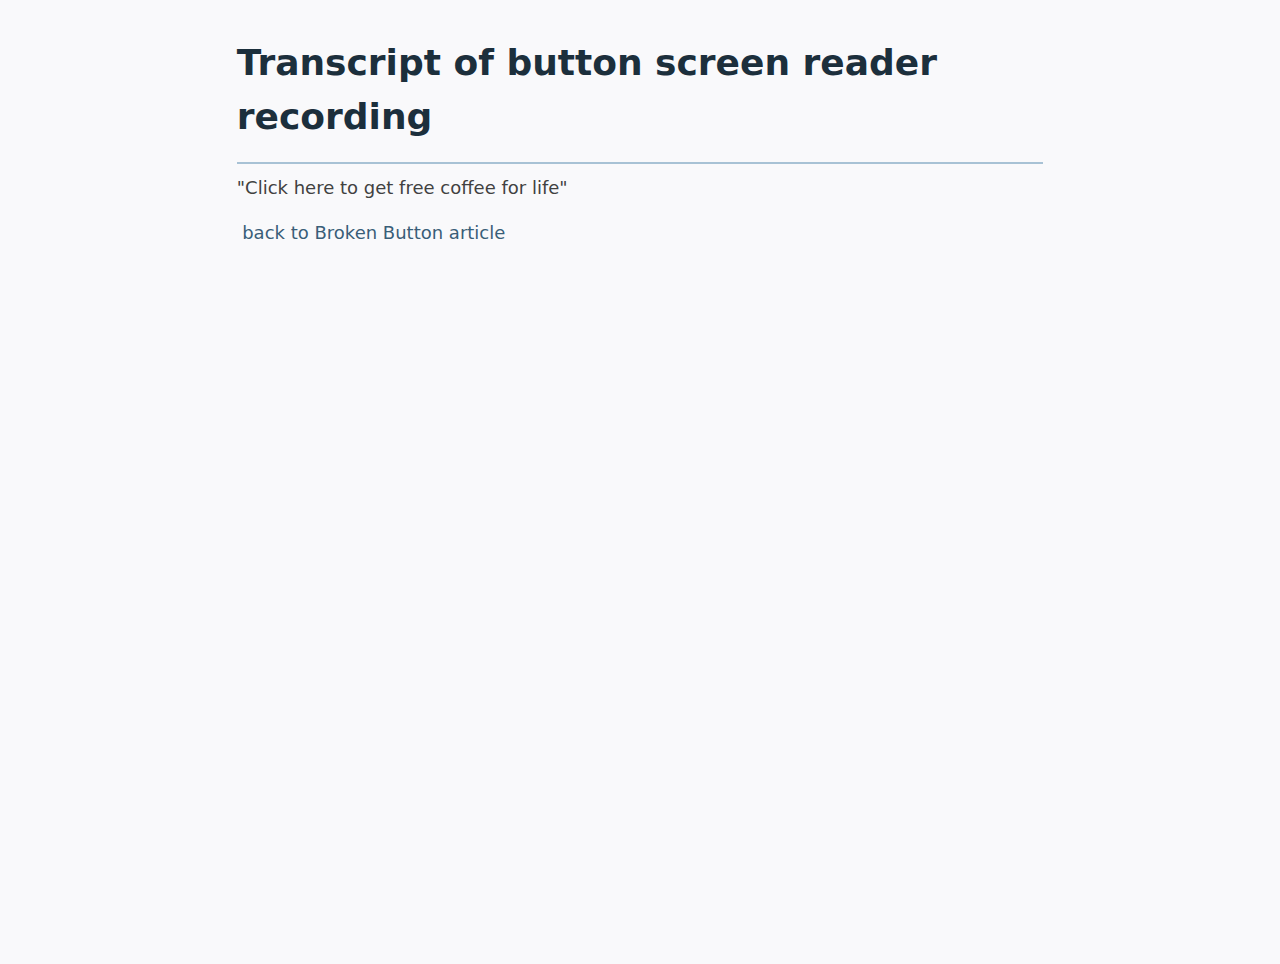
<file: transcript.html>
<!DOCTYPE html>
<html lang="en">
<head>
    <meta charset="UTF-8">
    <meta name="viewport" content="width=device-width, initial-scale=1.0">
    <title>Blog, Doro Hinrichs</title>
    <link rel="stylesheet" href="index.css"/>
    <link rel="stylesheet" href="blog.css"/>
    <link rel="stylesheet" href="broken_button.css"/>
</head>
<body>
    <main id="main">
      <section class="blog-post-container">
        <h1>Transcript of button screen reader recording</h1>
        <p>"Click here to get free coffee for life"</p>
      <a href="broken_button.html" class="internal-link">back to Broken Button article</a href="broken_button.html">
      </section>
    </main>
</body>
</html>
</file>
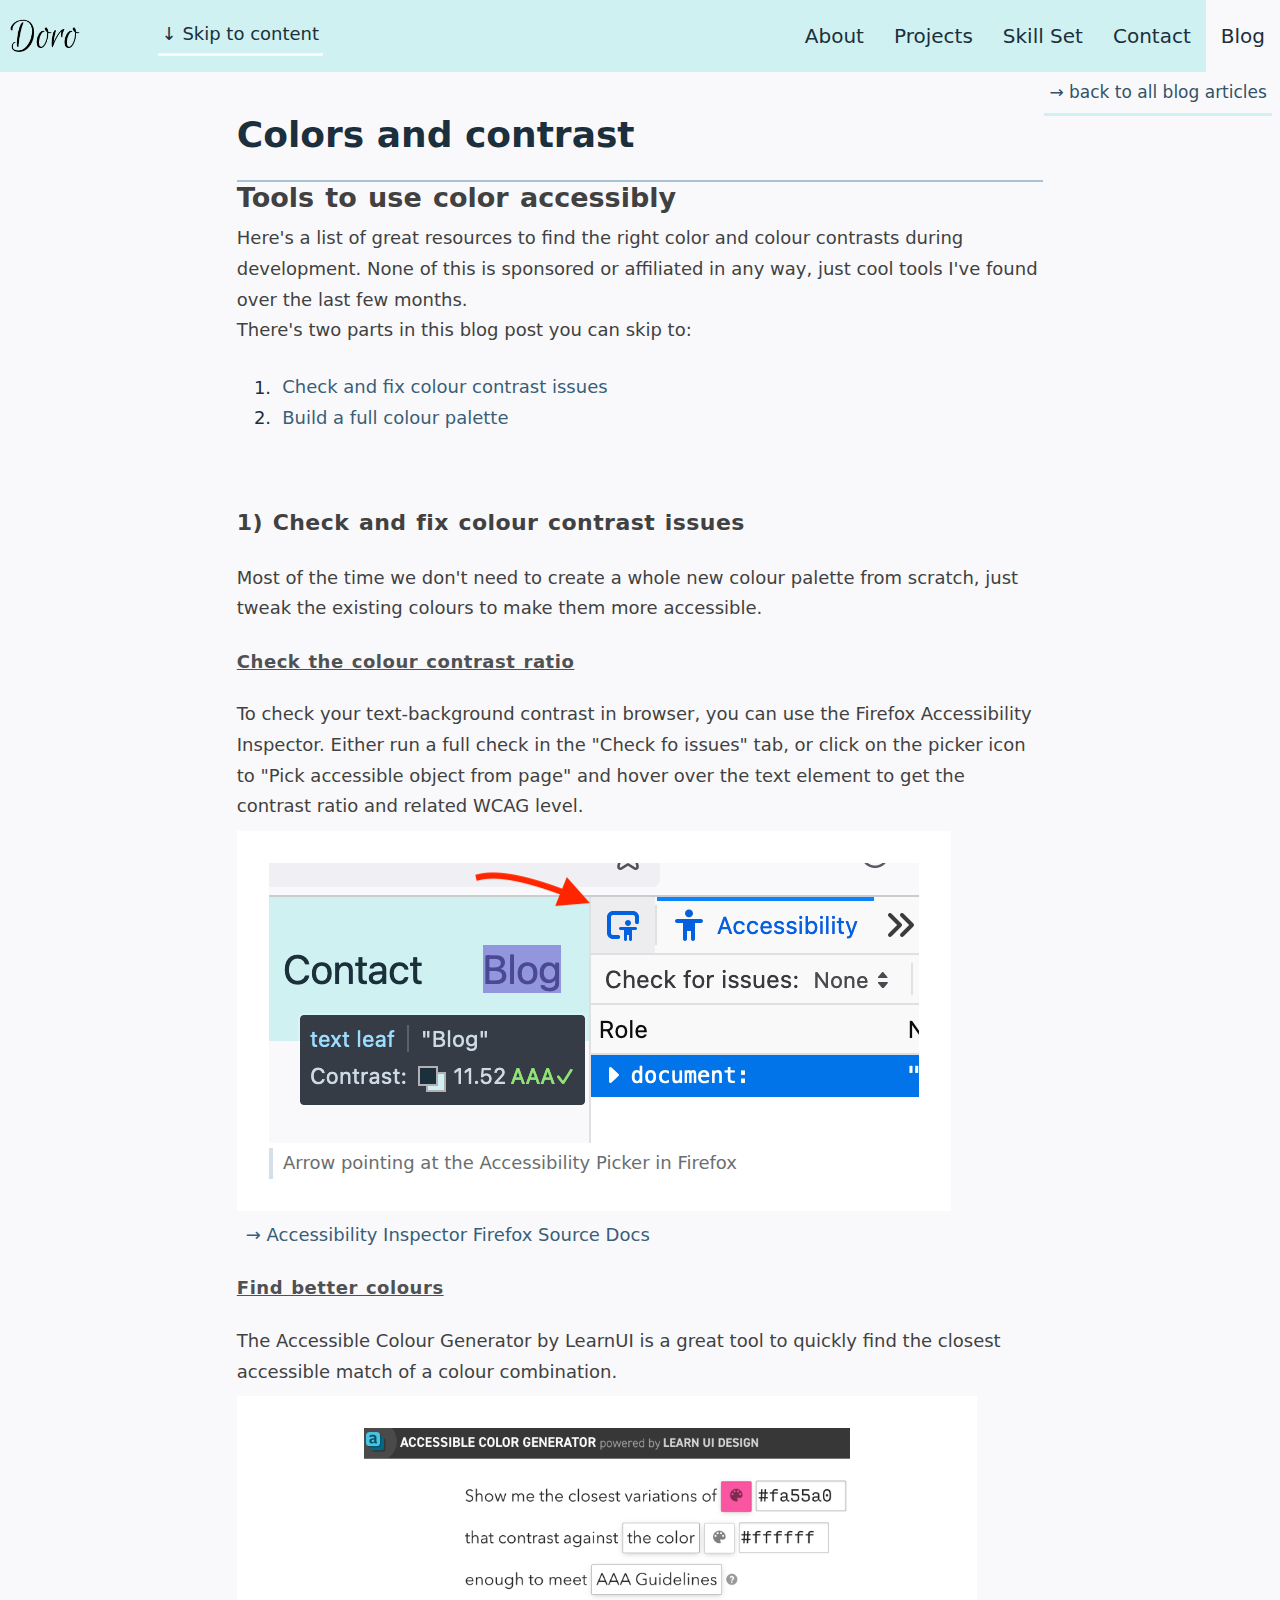
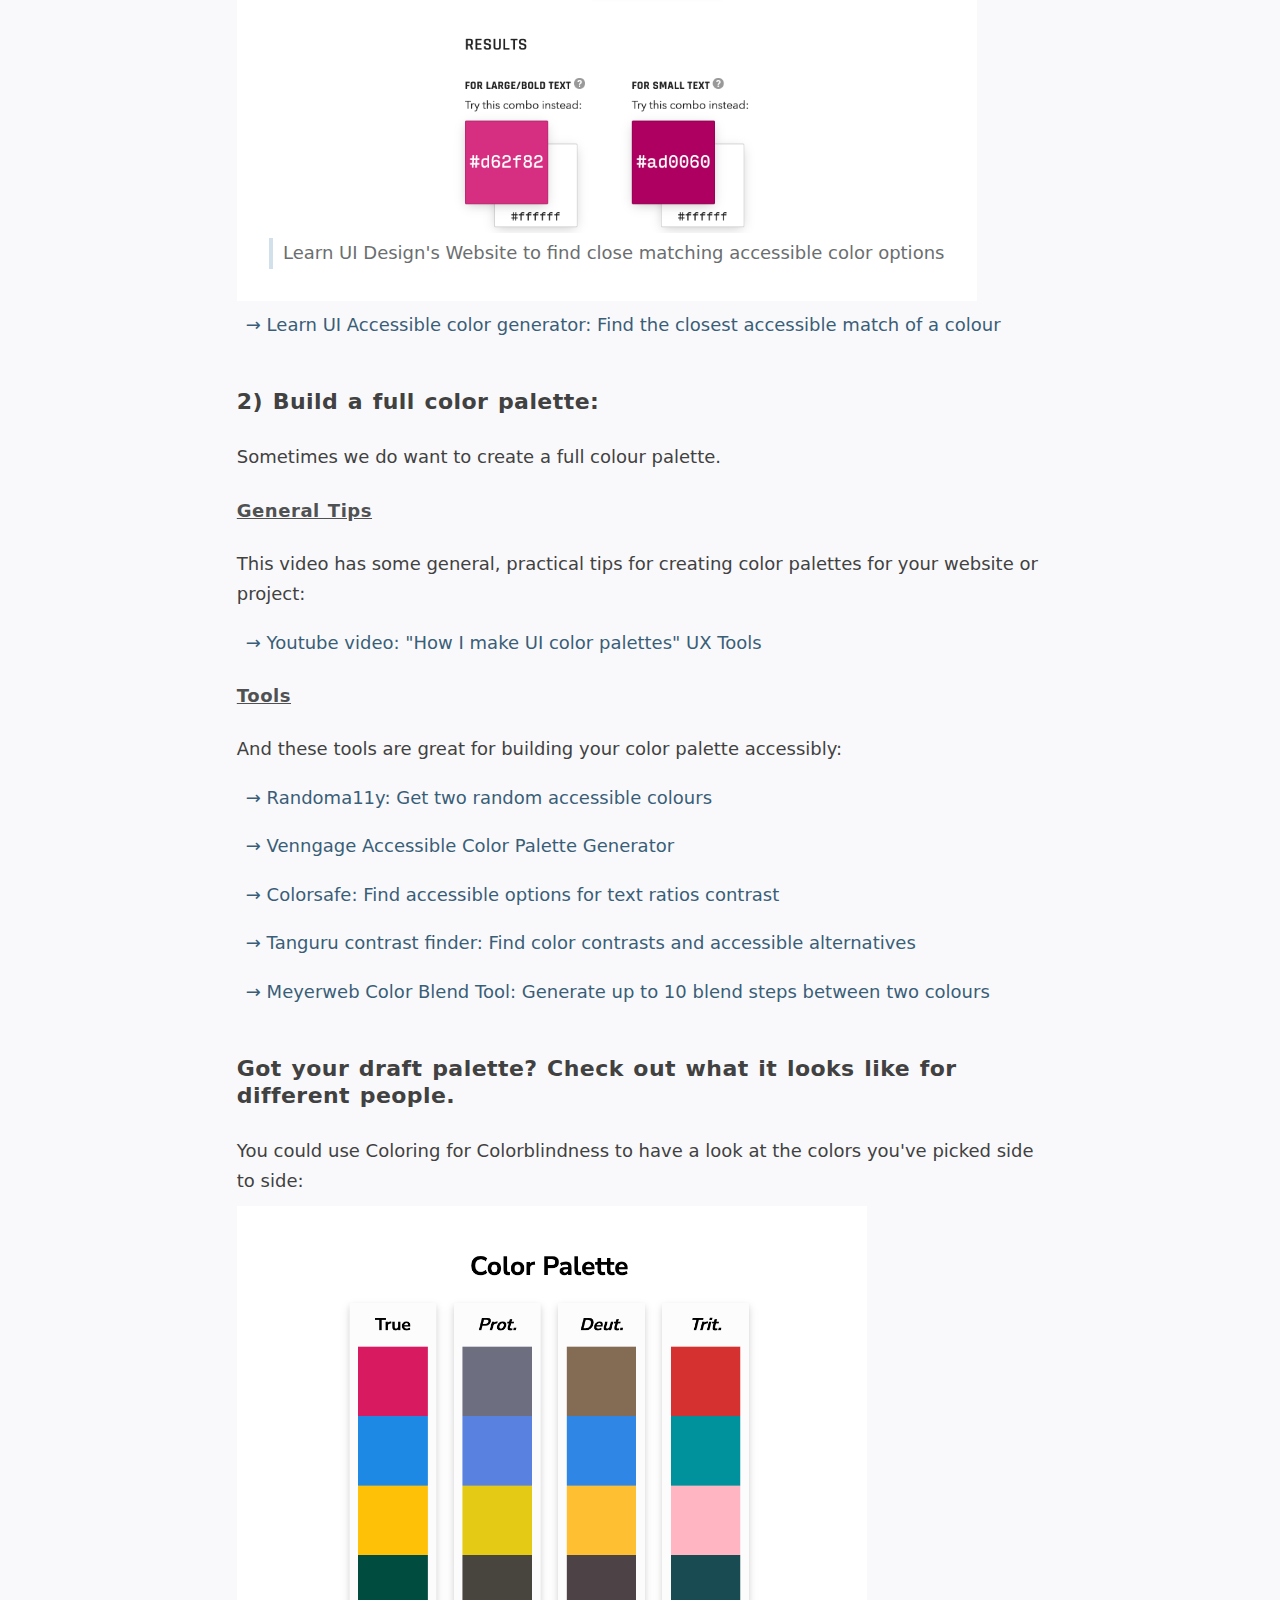
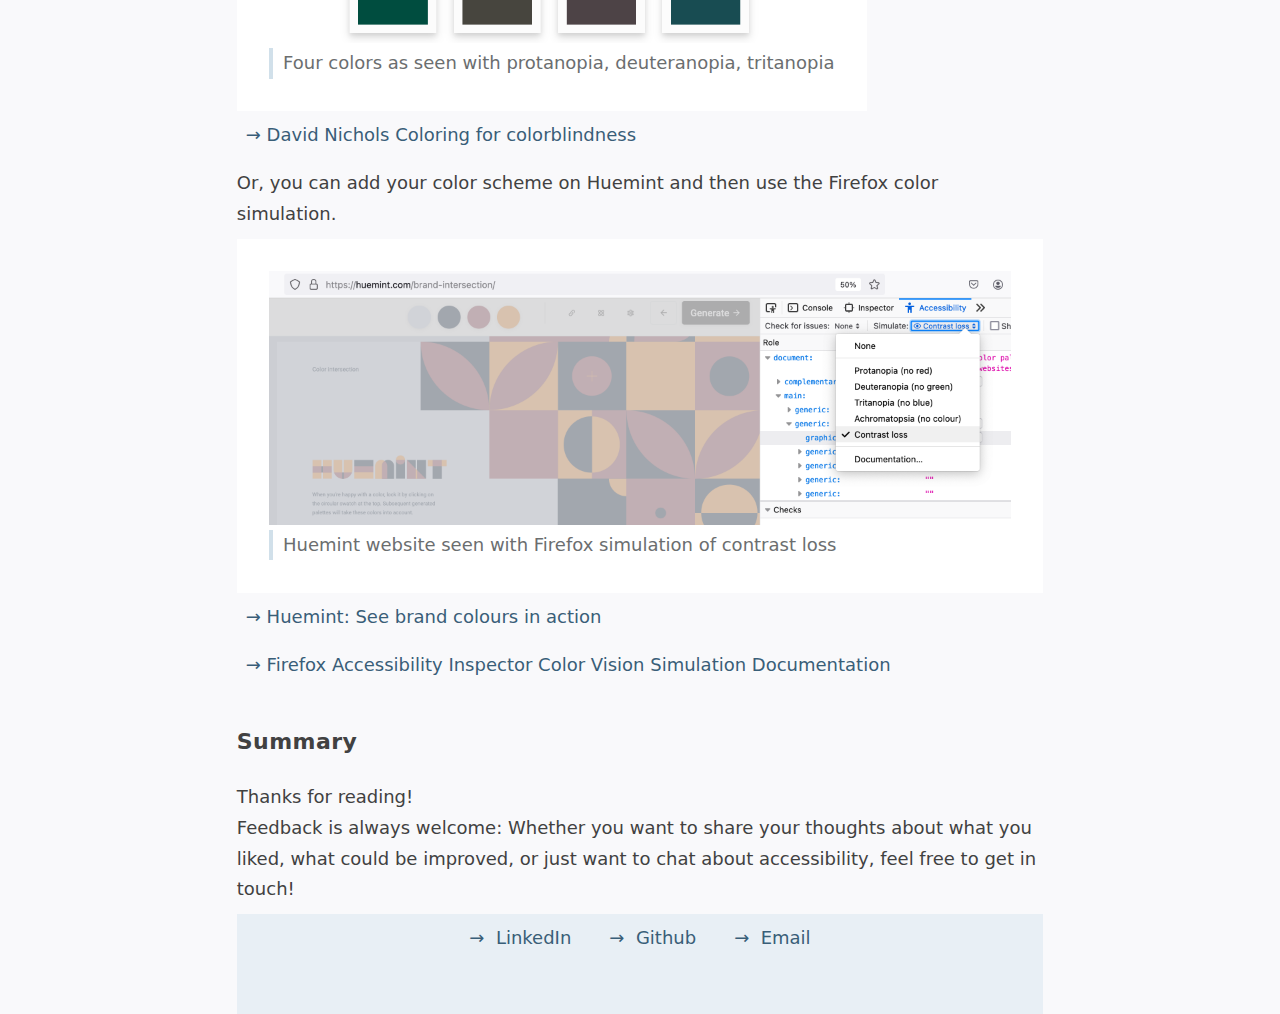
<file: useful_links.html>
<!DOCTYPE html>
<html lang="en">
<head>
    <meta charset="UTF-8">
    <meta name="viewport" content="width=device-width, initial-scale=1.0">
    <title>Blog, Doro Hinrichs</title>
    <link rel="stylesheet" href="index.css"/>
    <link rel="stylesheet" href="blog.css"/>
</head>
<body>
    <header>
      <div class="logo-skiplink-container">
        <img src="./images/doroLogo.png" alt="Doro logo" class="doro-logo">
        <a href="#main" class="skip-to-content"><span class="arrow-down" aria-hidden="true">&darr;&nbsp;</span>Skip to content</a>
      </div>
        <nav>
          <a href="index.html" class="nav-link">About</a>
          <span class="line" aria-hidden="true"></span>          
          <a href="projects.html" class="nav-link">Projects</a>
          <span class="line" aria-hidden="true"></span>
          <a href="skills.html" class="nav-link">Skill Set</a>
          <span class="line" aria-hidden="true"></span>
          <a href="contact.html" class="nav-link">Contact</a>
          <span class="line before-active" aria-hidden="true"></span>
          <a href="blog.html" class="nav-link active">Blog</a>
      </nav>
    </header>
    <main id="main">
      <section class="blog-post-container">
        <a href="blog.html" class="back-to-blog-link">
          <span aria-hidden="true">&rarr;&nbsp;</span>
          back to all blog articles
        </a>
        <h1>Colors and contrast</h1>
        <h2>Tools to use color accessibly</h2>
        <p>
          Here's a list of great resources to find the right color
          and colour contrasts during development.
          None of this is sponsored or affiliated in any way, just cool tools I've found
          over the last few months. 
          <br/>There's two parts in this blog post you can skip to: 
          <ol>
            <li><a class="internal-link"href="#check">Check and fix colour contrast issues</a></li>
            <li><a class="internal-link" href="#palette">Build a full colour palette</a></li>
          </ol>
        </p>

        <h3 id="check">1) Check and fix colour contrast issues</h3>
        <p>
          Most of the time we don't need to create a whole new colour palette from scratch, 
          just tweak the existing colours to make them more accessible.
        </p>
        <h4>Check the colour contrast ratio</h4>
        <p>
          To check your text-background contrast in browser,
          you can use the Firefox Accessibility Inspector. Either run a full check 
          in the "Check fo issues" tab, or click on the picker icon to 
          "Pick accessible object from page" and hover over the text element 
          to get the contrast ratio and related WCAG level. 
        </p>
        <div class="image-text-container">
          <img 
            alt="Arrow pointing at the Accessibility Picker in Firefox"
            src="./images/firefox_contrast.png"
            class="img-landscape"
          />
          <p class="image-description">Arrow pointing at the Accessibility Picker in Firefox</p>
        </div>
        <a class="external-link" href="https://firefox-source-docs.mozilla.org/devtools-user/accessibility_inspector/"><span aria-hidden="true">&rarr;&nbsp;</span>Accessibility Inspector Firefox Source Docs</a>
      
        <h4>Find better colours</h4>
        <p>
          The Accessible Colour Generator by LearnUI is a great tool
          to quickly find the closest accessible match of a colour combination.
        </p>
        <div class="image-text-container">
          <img 
            alt="Learn UI Design's Website to find close matching accessible color options"
            src="./images/learnui.png"
            class="img-portrait"
          />
          <p class="image-description">Learn UI Design's Website to find close matching accessible color options</p>
        </div>
        <a class="external-link" href="https://www.learnui.design/tools/accessible-color-generator.html"><span aria-hidden="true">&rarr;&nbsp;</span>Learn UI Accessible color generator: Find the closest accessible match of a colour</a>
      
        <h3 id="palette">2) Build a full color palette:</h3>
        <p>
          Sometimes we do want to create a full colour palette.
        </p>
        <h4>General Tips</h4>
        <p>
          This video has some general, practical tips for 
          creating color palettes for your website or project:
        </p>
          <a class="external-link" href="https://youtu.be/yYwEnLYT55c?si=Kn9L1Xr_kyIxQcix"><span aria-hidden="true">&rarr;&nbsp;</span>Youtube video: "How I make UI color palettes" UX Tools</a>
          <h4>Tools</h4>
          <p>And these tools are great for building your color palette accessibly:</p>
        <a class="external-link" href="https://randoma11y.com/"><span aria-hidden="true">&rarr;&nbsp;</span>Randoma11y: Get two random accessible colours</a>
        <a class="external-link" href="https://venngage.com/tools/accessible-color-palette-generator"><span aria-hidden="true">&rarr;&nbsp;</span>Venngage Accessible Color Palette Generator</a>
        <a class="external-link" href="http://colorsafe.co/"><span aria-hidden="true">&rarr;&nbsp;</span>Colorsafe: Find accessible options for text ratios contrast</a>
        <a class="external-link" href="https://contrast-finder.tanaguru.com/"><span aria-hidden="true">&rarr;&nbsp;</span>Tanguru contrast finder: Find color contrasts and accessible alternatives</a>
        <a class="external-link" href="https://meyerweb.com/eric/tools/color-blend/#FFFFFF:000000:10:hex"><span aria-hidden="true">&rarr;&nbsp;</span>Meyerweb Color Blend Tool: Generate up to 10 blend steps between two colours</a>  

        <h3>Got your draft palette? Check out what it looks like for different people.</h3>
          <p>
            You could use Coloring for Colorblindness to have a look at the colors you've picked side to side:
          </p>
        <div class="image-text-container">
          <img 
            alt="Four colors as seen with protanopia, deuteranopia, tritanopia"
            src="./images/coloring_for_colorblindness.png"
            class="img-portrait"
          />
          <p class="image-description">Four colors as seen with protanopia, deuteranopia, tritanopia</p>
        </div>
        <a class="external-link" href="https://davidmathlogic.com/colorblind"><span aria-hidden="true">&rarr;&nbsp;</span>David Nichols Coloring for colorblindness</a>

        <p>
          Or, you can add your color scheme on Huemint and then use the Firefox color simulation.
        </p>
        <div class="image-text-container">
          <img 
            alt="Huemint website seen with Firefox simulation of contrast loss"
            src="./images/huemint.png"
            class="img-landscape"
          />
          <p class="image-description">Huemint website seen with Firefox simulation of contrast loss</p>
        </div>
        <a class="external-link" href="https://huemint.com/brand-intersection/"><span aria-hidden="true">&rarr;&nbsp;</span>Huemint: See brand colours in action</a>
        <a class="external-link" href="https://firefox-source-docs.mozilla.org/devtools-user/accessibility_inspector/simulation/index.html"><span aria-hidden="true">&rarr;&nbsp;</span>Firefox Accessibility Inspector Color Vision Simulation Documentation</a>
        <h3>Summary</h3>
        <p>
          Thanks for reading! 
          <br/>
          Feedback is always welcome: Whether you want to share
          your thoughts about what you liked, what could be
          improved, or just want to chat about accessibility, 
          feel free to get in touch! 
        </p>
        <div class="contact-links-container">
          <a href="https://www.linkedin.com/in/doro-hinrichs/" class="external-link">
            <span aria-hidden="true">&rarr;&nbsp;</span>
            LinkedIn
          </a>
          <a href="https://github.com/D-oro" class="external-link">
            <span aria-hidden="true">&rarr;&nbsp;</span>
            Github
          </a>
          <a href="mailto:doro.codes@gmail.com" class="external-link">
            <span aria-hidden="true">&rarr;&nbsp;</span>
            Email
          </a>
          </div>
      </section>
    </main>
</body>
</html>
</file>
<file: index.css>
body {
    margin: 0;
    background-color: var(--background-white);
    color: var(--blue-900);
    height: 100vh;
    width: 100vw;
    font-size: 1.8rem;
    line-height: 1.7em;
    padding-bottom: 5%;
    font-family: system-ui, Helvetica, Arial, Tahoma, sans-serif;
}

main {
    background-color: var(--background-white);
    padding: 0% 5%;
    display: flex;
    justify-content: center;
}

section {
    display: flex;
    flex-direction: column;
    align-items: flex-start;
    width: 70%;
}

h1 {
    font-size: 2em;
    border-bottom: 0.2rem solid var(--blue-200);
    margin: 0;
    margin-top: 0.5em;
    padding: 0.5em 0;
    width: 100%;
    line-height: 1.5em;
}

.projects-container {
    padding-top: 1rem;
    display: flex;
    flex-direction: column; 
    gap: 1rem;
}

header {
    width: 100%;
    display: flex;
    align-items: center;
    justify-content: space-between;
    height: 4em;
    color: var(--blue-900);
    background-color: var(--green-150);
    gap: 1rem;
}

a {
    color: var(--blue-700);
    text-decoration: none;
}

.logo-skiplink-container {
    display: flex;
    justify-content: flex-start;
    align-items: center;
    gap: 10%;
    height: 100%;
}

.skip-to-content {
    padding: 0.2em;
    margin: 0;
    border-bottom: solid 0.2em var(--background-white);
    color: var(--blue-900);
    width: fit-content;
}

.skip-to-content:hover {
    background-color: var(--background-white);
    color: var(--blue-800);
}

.skip-to-content:focus-visible {
    background-color: var(--background-white);
    color: var(--blue-800);
}

.doro-logo {
    padding-left: 1rem;
    max-width: 7%;
    min-width: 7rem;
}

nav {
    display: flex;
    justify-content: center;
    min-width: fit-content;
    height: 100%;
}

.nav-link {
    font-size: 2rem;
    color: var(--blue-900);
    display: flex;
    align-items: center;
    justify-content: center;
    padding: 0 1.5rem;
    height: 100%;
    white-space: no-wrap;
}

.nav-link:hover {
    background-color: var(--green-200);
}

.nav-link:focus-visible {
    outline-offset: -1rem;
    background-color: var(--green-200);
}

.line {
    height: 0;
    background-color: transparent;
}

.active {
    background-color: var(--background-white);
}

.contact-links-container {
    display: flex;
    flex-direction: row;
    gap: 2rem;
    align-items: center;
    background-color: var(--blue-100);
    width: 100%;
    justify-content: center;
    height: 10rem;
}


*:focus-visible {
    outline: solid 0.3rem var(--blue-300);
}

@media (max-width: 700px) {
    main {
        padding: 0 5%;
        padding-bottom: 5%;
    }

    header {
        padding: 0;
        margin: 0;
        height: fit-content;
    }

    .doro-logo {
        padding: 0;
        max-width: 5vw;
        min-width: 7rem;
    }

    nav {
        flex-direction: column;
        gap: 0;
        padding: 0;
        min-width: fit-content;
    }

    .nav-link {
        padding: 0.5rem 0.5rem;
        min-width: 4em;
    }

    .nav-link:focus-visible {
        outline-offset: -0.4rem;
        outline-width: 0.4rem;
    }

    .active {
        margin-left: -1.5em;
        background-color: var(--green-200);
    }

    .line {
        height: 0.2rem;
        background-color: var(--blue-300);
    }

    .line.before-active {
        margin-left: -1.9em;
    }

    .active + .line {
        margin-left: -1.9em;
    }

    .logo-skiplink-container{
        flex-direction: column;
        gap: 3rem;
        align-items: flex-start;
        padding: 2.5rem;
    }

    .skip-to-content {
        text-align: center;
    }

    .contact-links-container {
        flex-direction: column;
        margin-top: 4rem;
        height: fit-content;
    }
}

.external-link {
    align-self: start;
    width: fit-content;
    padding: 0.5em;
    text-decoration: none;
}
  
.external-link:focus-visible {
    background-color: var(--green-200);
}
  
.external-link:hover {
    background-color: var(--green-200);
}
  
.external-link:visited {
    color: var(--purple-500);
}

.visually-hidden {
    clip: rect(0 0 0 0);
    clip-path: inset(50%);
    height: 1px;
    overflow: hidden;
    position: absolute;
    white-space: nowrap;
    width: 1px;
}

:root {
    font-size: 10px;

    /* main brand */
  --green-900: #1A5D60;
  --green-800: #1F7073;
  --green-700: #248386;
  --green-600: #299599;
  --green-550: #2EA8AC;
  --green-500: #34babf;
  --green-450: #55C8CC;
  --green-400: #67CFD2;
  --green-300: #7AD6D9;
  --green-200: #8EDCDF;
  --green-250: #A2E3E6;
  --green-200: #B8EAEC;
  --green-150: #CFF1F2;
  --green-100: #E6F8F9;

  /* second brand */
  --blue-900: #1C2F3C;
  --blue-850: #2A465A;
  --blue-800: #315269;
  --blue-700: #395E78;
  --blue-600: #406A87;
  --blue-500: #477597;
  --blue-450: #5481A1;
  --blue-400: #638DAB;
  --blue-350: #729AB6;
  --blue-300: #83A7C0;
  --blue-250: #95B4CB;
  --blue-200: #A8C2D5;
  --blue-150: #D1E0EA;
  --blue-100: #E8EFF5;

  /* highlight 1 */
  --yellow-900: #4D3914;
  --yellow-800: #805E21;
  --yellow-700: #B3842E;
  --yellow-600: #E6AA3C;
  --yellow-500: #FFBE42;
  --yellow-400: #FFCA68;
  --yellow-300: #FFD78E;
  --yellow-200: #FFDEA1;
  --yellow-100: #FFEBC6;

  /* highlight 2 */
  --purple-500: #680166;
  --purple-450: #780D76;
  --purple-400: #871C85;
  --purple-350: #962E94;
  --purple-300: #A543A3;
  --purple-250: #C376C2;
  --purple-200: #D294D1;
  --purple-150: #E1B4E0;
  --purple-100: #F0D8F0;

  /* grey */
  --grey-900: #414141;
  --grey-850: #505152;
  --grey-800: #5F6162;
  --grey-700: #6B6E6F;
  --grey-600: #787B7D;
  --grey-500: #84888A;
  --grey-450: #919597;
  --grey-400: #9DA2A5;
  --grey-350: #AAAEB2;
  --grey-300: #B6BBC0;
  --grey-250: #C3C8CD;
  --grey-200: #CFD5DA;
  --grey-150: #DCE2E8;
  --grey-100: #E8EFF5;

/* off-white background */
--background-white: #F9F9FB;
}
</file>
<file: blog.css>
.blog-post-links-container {
  display: flex;
  flex-direction: column;
  gap: 1.5em;
  padding-top: 2em;
}

.blog-post-links > * {
  margin: 0;
  padding: 0.1em 1rem;
  letter-spacing: 0.01em;
  border-left: 0.5rem solid var(--blue-100);
}

.blog-post-links:hover > * {
  background-color: var(--green-100);
}

.blog-post-links:focus-visible > * {
  background-color: var(--green-100);
}

.blog-post-links h2 {
  color: var(--blue-800);
}

.blog-post-links h3 {
  color: var(--blue-700);
  letter-spacing: 0.01em;
  font-weight: normal;
}

.blog-post-links:visited h2 {
  color: var(--purple-500);
}

.blog-post-links:visited h3 {
  letter-spacing: 0.03em;
  color: var(--purple-400);
}

.blog-post-container h2, h3, h4, h5, h6 {
  margin: 0;
  line-height: 1.2em;
  word-spacing: 0.07em;
}

.blog-post-container h2 {
  color: var(--grey-900);
}

.blog-post-container h3 {
  margin-top: 1em;
  letter-spacing: 0.02em;
  font-size: 2.2rem;
  color: var(--grey-900);
  padding: 0.8em 0;
}

.blog-post-container h4 {
  letter-spacing: 0.03em;
  color: var(--grey-850);
  width: 100%;
  padding: 1em 0;
  text-decoration: underline;
}

.blog-post-container h5 {
  letter-spacing: 0.02em;
  color: var(--grey-850);
  padding: 0.3em 0;
}

.blog-post-container h6 {
  color: var(--blue-700);
}

.internal-link {
  padding: 0.3em;
}

.internal-link:hover {
  background-color: var(--green-150);
  color: var(--blue-900);
}
.internal-link:focus-visible {
  background-color: var(--green-150);
  color: var(--blue-900);
  outline-offset: -0.3rem;
}

.back-to-blog-link {
  display: flex;
  font-size: 1.7rem;
  padding: 0.3em;
  border-bottom: solid 0.2em var(--green-150);
  color: var(--blue-800);
  width: fit-content;
  position: absolute;
  right: 0.8rem;
}

.back-to-blog-link:hover {
  background-color: var(--green-150);
  color: var(--blue-900);
}

.back-to-blog-link:focus-visible {
  background-color: var(--green-150);
  color: var(--blue-900);
  outline-offset: -0.3rem;
}

p {
  color: var(--grey-900);
  font-size: 1.8rem;
  margin: 0.5em 0;
}

table {
  /* table-layout: fixed; */
  width: 100%;
  border-collapse: collapse;
  border: 0.2rem solid var(--grey-300);
}

thead {
  border-bottom: 0.2rem solid var(--grey-300);
  text-align: left;
}

th, td {
  padding: 0.5rem 1rem;
}

table > tr:nth-child(odd),
tbody tr:nth-child(odd) {
  background: var(--grey-100);
}

table > tr:nth-child(odd),
tbody tr:nth-child(odd) {
  box-shadow: 0 -0.2rem var(--grey-300), 0 0.2rem var(--grey-300);
}

.shortcuts-container {
  display: flex;
  align-items: center;
}

article {
  margin: 1em 0;
}

.date {
  width: 100%;
  text-align: right;
  color: var(--grey-700);
  font-weight: 600;
}

.key-cell {
  display: flex;
  align-items: center;
  justify-content: flex-start;
}

.keyboard-key {
  background-color: var(--grey-150);
  color: var(--grey-900);
  padding: 0 0.5rem ;
  border-radius: 0.2rem;
  border: 0.5rem outset var(--grey-400);
  width: fit-content;
  font-weight: 500;
}

.list-image-container {
  display: flex;
  width: 80vw;
  align-items: center;
}

ul {
  margin: 0;
}

.image-text-container {
  display: flex;
  flex-direction: column;
  background-color: white;
  padding: 4%;
}

.img-portrait {
  width: 100%;
  max-height: 45vh;
  object-fit: contain;
}

.img-landscape {
  width: 100%;
  max-height: 45vh;
  object-fit: contain;
}

.image-description {
  margin: 0;
  padding-left: 1rem;
  margin-top: 0.5rem;
  color: var(--grey-700);
  font-weight: 500;
  border-left: 0.4rem solid var(--blue-150);
}

pre {
  background-color: var(--grey-100);
  padding: 1em 5em;
  border: 2px solid var(--grey-400);
  align-self: center;
}

@media (max-width: 540px) {
  .blog-post-container h1 {
    padding-top: 1em;
  }

  pre {
    padding: 1rem;
    border: none;
  }

  code {
    font-size: 1.4rem;
  }

  .list-image-container {
    flex-direction: column;
  }

  .img-portrait {
    width: 50%;
  }
}
</file>
<file: broken_button.css>
.blank-button {
  width: 35rem;
  height: 7rem;
  border: 0.5rem outset var(--grey-400);
  border-radius: 1rem;
  background: var(--grey-100);
  box-shadow: 0.3rem 0.3rem 0.3rem var(--grey-400);
}

.blank-button:hover {
  background-color: var(--grey-200);
}

.blank-button:focus-visible {
  background-color: var(--grey-200);
  outline-color: var(--blue-400);
  outline-offset: 0.3rem;
}

.input-button-container {
  margin: 2rem 0;
  display: flex;
  align-items: center;
  gap: 1rem;
  width: 100%;
}

.blank-button-two {
  width: 12rem;
  height: 4rem;
}
.input-button-container input {
  height: 3rem;
  width: 90%;
}

.input-button-container input:focus-visible {
  outline-offset: 0.3rem;
}

@media (max-width: 540px) {
  .blank-button {
    width: 50vw;
  }

  audio {
    width: 50vw;
  }
}
</file>
